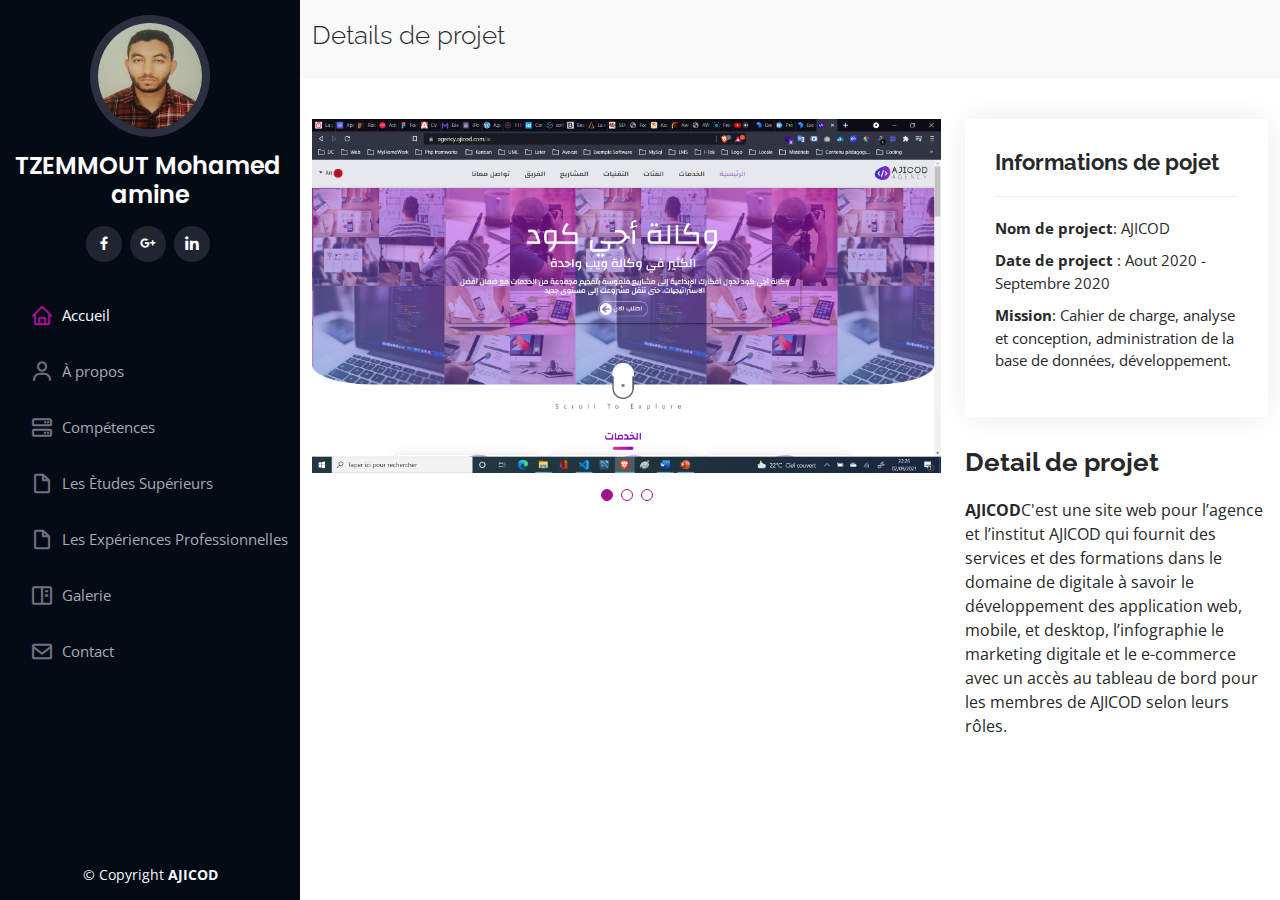
<file: portfolio_details/ajicod-details.html>
<!DOCTYPE html>
<html lang="en">
  <head>
    <meta charset="utf-8" />
    <meta content="width=device-width, initial-scale=1.0" name="viewport" />

    <title>Portfolio Details</title>
    <meta content="" name="description" />
    <meta content="" name="keywords" />

    <!-- Favicons -->
    <link href="../assets/img/prof.webp" rel="icon" />
    <link href="../assets/img/apple-touch-icon.png" rel="apple-touch-icon" />

    <!-- Google Fonts -->
    <link
      href="https://fonts.googleapis.com/css?family=Open+Sans:300,300i,400,400i,600,600i,700,700i|Raleway:300,300i,400,400i,500,500i,600,600i,700,700i|Poppins:300,300i,400,400i,500,500i,600,600i,700,700i"
      rel="stylesheet"
    />

    <!-- Vendor CSS Files -->
    <link href="../assets/vendor/aos/aos.css" rel="stylesheet" />
    <link
      href="../assets/vendor/bootstrap/css/bootstrap.min.css"
      rel="stylesheet"
    />
    <link
      href="../assets/vendor/bootstrap-icons/bootstrap-icons.css"
      rel="stylesheet"
    />
    <link
      href="../assets/vendor/boxicons/css/boxicons.min.css"
      rel="stylesheet"
    />
    <link
      href="../assets/vendor/glightbox/css/glightbox.min.css"
      rel="stylesheet"
    />
    <link
      href="../assets/vendor/swiper/swiper-bundle.min.css"
      rel="stylesheet"
    />

    <!-- Template Main CSS File -->
    <link href="../assets/css/style.css" rel="stylesheet" />

    <!-- =======================================================
  * Template Name: iPortfolio - v3.3.0
  * Template URL: https://bootstrapmade.com/iportfolio-bootstrap-portfolio-websites-template/
  * Author: BootstrapMade.com
  * License: https://bootstrapmade.com/license/
  ======================================================== -->
  </head>

  <body>
    <!-- ======= Mobile nav toggle button ======= -->
    <i class="bi bi-list mobile-nav-toggle d-xl-none"></i>

    <!-- ======= Header ======= -->
    <header id="header">
      <div class="d-flex flex-column">
        <div class="profile">
          <img
            src="../assets/img/prof.webp"
            alt=""
            class="img-fluid rounded-circle"
          />
          <h1 class="text-light">
            <a href="../index.html">TZEMMOUT Mohamed amine</a>
          </h1>
          <div class="social-links mt-3 text-center">
            <a
              href="https://web.facebook.com/mohamedamine.tz?_rdc=1&_rdr"
              class="facebook"
              ><i class="bx bxl-facebook"></i
            ></a>

            <a href="mailto:m.med.amine.tzemmout@gmail.com" class="google-plus"
              ><i class="bx bxl-google-plus"></i
            ></a>
            <a
              href="https://www.linkedin.com/in/mohamed-amine-tzemmout/"
              class="linkedin"
              ><i class="bx bxl-linkedin"></i
            ></a>
          </div>
        </div>

        <nav id="navbar" class="nav-menu navbar">
          <ul>
            <li>
              <a href="../index.html#hero" class="nav-link scrollto active"
                ><i class="bx bx-home"></i> <span>Accueil</span></a
              >
            </li>
            <li>
              <a href="../index.html#about" class="nav-link scrollto"
                ><i class="bx bx-user"></i> <span>À propos</span></a
              >
            </li>
            <li>
              <a href="../index.html#services" class="nav-link scrollto"
                ><i class="bx bx-server"></i> <span>Compétences</span></a
              >
            </li>
            <li>
              <a href="#resume" class="nav-link scrollto"
                ><i class="bx bx-file-blank"></i>
                <span>Les Ètudes Supérieurs</span></a
              >
            </li>
            <li>
              <a href="#resume" class="nav-link scrollto"
                ><i class="bx bx-file-blank"></i>
                <span>Les Expériences Professionnelles</span></a
              >
            </li>
            <li>
              <a href="../index.html#portfolio" class="nav-link scrollto"
                ><i class="bx bx-book-content"></i> <span>Galerie</span></a
              >
            </li>

            <li>
              <a href="../index.html#contact" class="nav-link scrollto"
                ><i class="bx bx-envelope"></i> <span>Contact</span></a
              >
            </li>
          </ul>
        </nav>
      </div>
    </header>
    <!-- End Header -->

    <main id="main">
      <!-- ======= Breadcrumbs ======= -->
      <section id="breadcrumbs" class="breadcrumbs">
        <div class="container">
          <div class="d-flex justify-content-between align-items-center">
            <h2>Details de projet</h2>
          </div>
        </div>
      </section>
      <!-- End Breadcrumbs -->

      <!-- ======= Portfolio Details Section ======= -->
      <section id="portfolio-details" class="portfolio-details">
        <div class="container">
          <div class="row gy-4" id="AJICOD">
            <div class="col-lg-8">
              <div class="portfolio-details-slider swiper-container">
                <div class="swiper-wrapper align-items-center">
                  <div class="swiper-slide">
                    <img src="../assets/img/portfolio/AJICOD/IMG1.png" alt="" />
                  </div>

                  <div class="swiper-slide">
                    <img src="../assets/img/portfolio/AJICOD/IMG2.png" alt="" />
                  </div>

                  <div class="swiper-slide">
                    <img src="../assets/img/portfolio/AJICOD/IMG3.png" alt="" />
                  </div>
                </div>
                <div class="swiper-pagination"></div>
              </div>
            </div>

            <div class="col-lg-4">
              <div class="portfolio-info">
                <h3>Informations de pojet</h3>
                <ul>
                  <li><strong>Nom de project</strong>: AJICOD</li>
                  <li>
                    <strong>Date de project </strong>: Aout 2020 - Septembre
                    2020
                  </li>
                  <li>
                    <strong>Mission</strong>: Cahier de charge, analyse et
                    conception, administration de la base de données,
                    développement.
                  </li>
                </ul>
              </div>
              <div class="portfolio-description">
                <h2>Detail de projet</h2>
                <p>
                  <strong>AJICOD</strong>C'est une site web pour l’agence et
                  l’institut AJICOD qui fournit des services et des formations
                  dans le domaine de digitale à savoir le développement des
                  application web, mobile, et desktop, l’infographie le
                  marketing digitale et le e-commerce avec un accès au tableau
                  de bord pour les membres de AJICOD selon leurs rôles.
                </p>
              </div>
            </div>
          </div>
        </div>
      </section>
      <!-- End Portfolio Details Section -->
    </main>
    <!-- End #main -->

    <!-- ======= Footer ======= -->
    <footer id="footer">
      <div class="container">
        <div class="copyright">
          &copy; Copyright <strong><span>AJICOD</span></strong>
        </div>
      </div>
    </footer>
    <!-- End  Footer -->

    <a
      href="#"
      class="back-to-top d-flex align-items-center justify-content-center"
      ><i class="bi bi-arrow-up-short"></i
    ></a>

    <!-- Vendor JS Files -->
    <script src="../assets/vendor/aos/aos.js"></script>
    <script src="../assets/vendor/bootstrap/js/bootstrap.bundle.min.js"></script>
    <script src="../assets/vendor/glightbox/js/glightbox.min.js"></script>
    <script src="../assets/vendor/isotope-layout/isotope.pkgd.min.js"></script>
    <script src="../assets/vendor/php-email-form/validate.js"></script>
    <script src="../assets/vendor/purecounter/purecounter.js"></script>
    <script src="../assets/vendor/swiper/swiper-bundle.min.js"></script>
    <script src="../assets/vendor/typed.js/typed.min.js"></script>
    <script src="../assets/vendor/waypoints/noframework.waypoints.js"></script>

    <!-- Template Main JS File -->
    <script src="../assets/js/main.js"></script>
  </body>
</html>
</file>
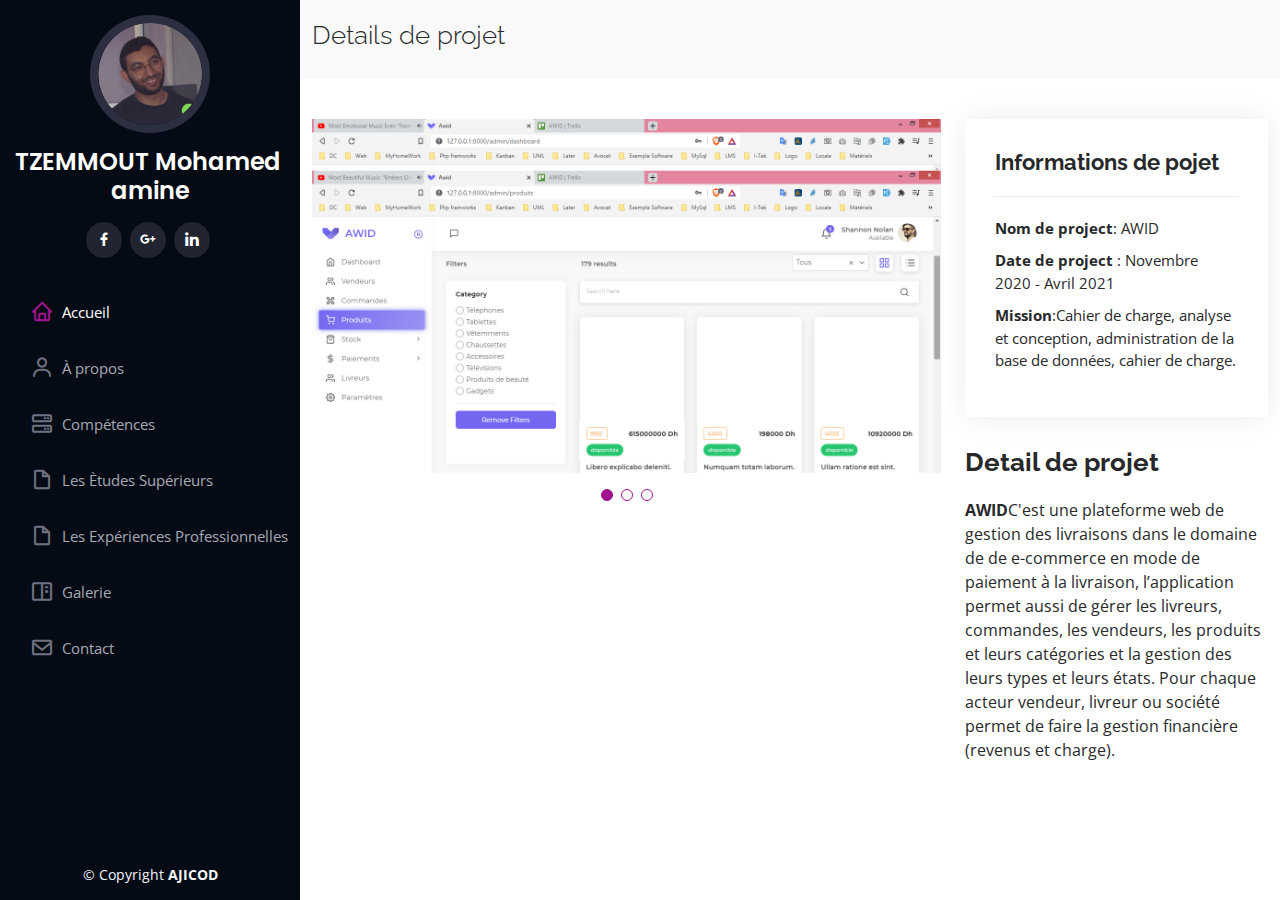
<file: portfolio_details/awid-details.html>
<!DOCTYPE html>
<html lang="en">
  <head>
    <meta charset="utf-8" />
    <meta content="width=device-width, initial-scale=1.0" name="viewport" />

    <title>Portfolio Details</title>
    <meta content="" name="description" />
    <meta content="" name="keywords" />

    <!-- Favicons -->
    <link href="../assets/img/ma-photo.png" rel="icon" />
    <link href="../assets/img/apple-touch-icon.png" rel="apple-touch-icon" />

    <!-- Google Fonts -->
    <link
      href="https://fonts.googleapis.com/css?family=Open+Sans:300,300i,400,400i,600,600i,700,700i|Raleway:300,300i,400,400i,500,500i,600,600i,700,700i|Poppins:300,300i,400,400i,500,500i,600,600i,700,700i"
      rel="stylesheet"
    />

    <!-- Vendor CSS Files -->
    <link href="../assets/vendor/aos/aos.css" rel="stylesheet" />
    <link
      href="../assets/vendor/bootstrap/css/bootstrap.min.css"
      rel="stylesheet"
    />
    <link
      href="../assets/vendor/bootstrap-icons/bootstrap-icons.css"
      rel="stylesheet"
    />
    <link
      href="../assets/vendor/boxicons/css/boxicons.min.css"
      rel="stylesheet"
    />
    <link
      href="../assets/vendor/glightbox/css/glightbox.min.css"
      rel="stylesheet"
    />
    <link
      href="../assets/vendor/swiper/swiper-bundle.min.css"
      rel="stylesheet"
    />

    <!-- Template Main CSS File -->
    <link href="../assets/css/style.css" rel="stylesheet" />

    <!-- =======================================================
  * Template Name: iPortfolio - v3.3.0
  * Template URL: https://bootstrapmade.com/iportfolio-bootstrap-portfolio-websites-template/
  * Author: BootstrapMade.com
  * License: https://bootstrapmade.com/license/
  ======================================================== -->
  </head>

  <body>
    <!-- ======= Mobile nav toggle button ======= -->
    <i class="bi bi-list mobile-nav-toggle d-xl-none"></i>

    <!-- ======= Header ======= -->
    <header id="header">
      <div class="d-flex flex-column">
        <div class="profile">
          <img
            src="../assets/img/ma photo.png"
            alt=""
            class="img-fluid rounded-circle"
          />
          <h1 class="text-light">
            <a href="index.html">TZEMMOUT Mohamed amine</a>
          </h1>
          <div class="social-links mt-3 text-center">
            <a
              href="https://web.facebook.com/mohamedamine.tz?_rdc=1&_rdr"
              class="facebook"
              ><i class="bx bxl-facebook"></i
            ></a>

            <a href="mailto:m.med.amine.tzemmout@gmail.com" class="google-plus"
              ><i class="bx bxl-google-plus"></i
            ></a>
            <a
              href="https://www.linkedin.com/in/mohamed-amine-tzemmout/"
              class="linkedin"
              ><i class="bx bxl-linkedin"></i
            ></a>
          </div>
        </div>

        <nav id="navbar" class="nav-menu navbar">
          <ul>
            <li>
              <a href="../index.html#hero" class="nav-link scrollto active"
                ><i class="bx bx-home"></i> <span>Accueil</span></a
              >
            </li>
            <li>
              <a href="../index.html#about" class="nav-link scrollto"
                ><i class="bx bx-user"></i> <span>À propos</span></a
              >
            </li>
            <li>
              <a href="../index.html#services" class="nav-link scrollto"
                ><i class="bx bx-server"></i> <span>Compétences</span></a
              >
            </li>
            <li>
              <a href="#resume" class="nav-link scrollto"
                ><i class="bx bx-file-blank"></i>
                <span>Les Ètudes Supérieurs</span></a
              >
            </li>
            <li>
              <a href="#resume" class="nav-link scrollto"
                ><i class="bx bx-file-blank"></i>
                <span>Les Expériences Professionnelles</span></a
              >
            </li>
            <li>
              <a href="../index.html#portfolio" class="nav-link scrollto"
                ><i class="bx bx-book-content"></i> <span>Galerie</span></a
              >
            </li>

            <li>
              <a href="../index.html#contact" class="nav-link scrollto"
                ><i class="bx bx-envelope"></i> <span>Contact</span></a
              >
            </li>
          </ul>
        </nav>
      </div>
    </header>
    <!-- End Header -->

    <main id="main">
      <!-- ======= Breadcrumbs ======= -->
      <section id="breadcrumbs" class="breadcrumbs">
        <div class="container">
          <div class="d-flex justify-content-between align-items-center">
            <h2>Details de projet</h2>
          </div>
        </div>
      </section>
      <!-- End Breadcrumbs -->

      <!-- ======= Portfolio Details Section ======= -->
      <section id="portfolio-details" class="portfolio-details">
        <div class="container">
          <div class="row gy-4" id="AJICOD">
            <div class="col-lg-8">
              <div class="portfolio-details-slider swiper-container">
                <div class="swiper-wrapper align-items-center">
                  <div class="swiper-slide">
                    <img src="../assets/img/portfolio/AWID/IMG1.png" alt="" />
                  </div>

                  <div class="swiper-slide">
                    <img src="../assets/img/portfolio/AWID/IMG2.png" alt="" />
                  </div>

                  <div class="swiper-slide">
                    <img src="../assets/img/portfolio/AWID/IMG3.png" alt="" />
                  </div>
                </div>
                <div class="swiper-pagination"></div>
              </div>
            </div>

            <div class="col-lg-4">
              <div class="portfolio-info">
                <h3>Informations de pojet</h3>
                <ul>
                  <li><strong>Nom de project</strong>: AWID</li>
                  <li>
                    <strong>Date de project </strong>: Novembre 2020 - Avril
                    2021
                  </li>
                  <li>
                    <strong>Mission</strong>:Cahier de charge, analyse et
                    conception, administration de la base de données, cahier de
                    charge.
                  </li>
                </ul>
              </div>
              <div class="portfolio-description">
                <h2>Detail de projet</h2>
                <p>
                  <strong>AWID</strong>C'est une plateforme web de gestion des
                  livraisons dans le domaine de de e-commerce en mode de
                  paiement à la livraison, l’application permet aussi de gérer
                  les livreurs, commandes, les vendeurs, les produits et leurs
                  catégories et la gestion des leurs types et leurs états. Pour
                  chaque acteur vendeur, livreur ou société permet de faire la
                  gestion financière (revenus et charge).
                </p>
              </div>
            </div>
          </div>
        </div>
      </section>
      <!-- End Portfolio Details Section -->
    </main>
    <!-- End #main -->

    <!-- ======= Footer ======= -->
    <footer id="footer">
      <div class="container">
        <div class="copyright">
          &copy; Copyright <strong><span>AJICOD</span></strong>
        </div>
      </div>
    </footer>
    <!-- End  Footer -->

    <a
      href="#"
      class="back-to-top d-flex align-items-center justify-content-center"
      ><i class="bi bi-arrow-up-short"></i
    ></a>

    <!-- Vendor JS Files -->
    <script src="../assets/vendor/aos/aos.js"></script>
    <script src="../assets/vendor/bootstrap/js/bootstrap.bundle.min.js"></script>
    <script src="../assets/vendor/glightbox/js/glightbox.min.js"></script>
    <script src="../assets/vendor/isotope-layout/isotope.pkgd.min.js"></script>
    <script src="../assets/vendor/php-email-form/validate.js"></script>
    <script src="../assets/vendor/purecounter/purecounter.js"></script>
    <script src="../assets/vendor/swiper/swiper-bundle.min.js"></script>
    <script src="../assets/vendor/typed.js/typed.min.js"></script>
    <script src="../assets/vendor/waypoints/noframework.waypoints.js"></script>

    <!-- Template Main JS File -->
    <script src="../assets/js/main.js"></script>
  </body>
</html>
</file>
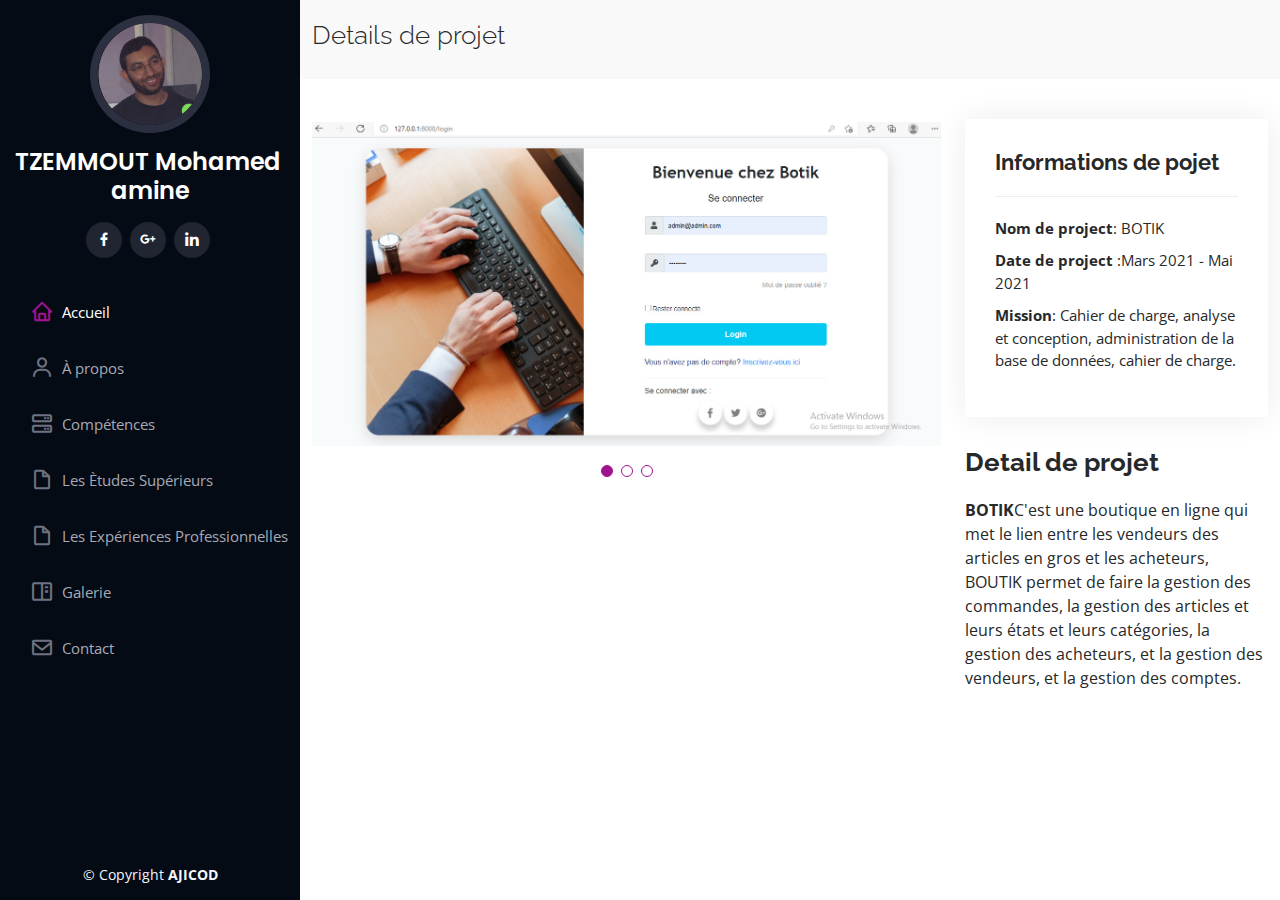
<file: portfolio_details/botik-details.html>
<!DOCTYPE html>
<html lang="en">
  <head>
    <meta charset="utf-8" />
    <meta content="width=device-width, initial-scale=1.0" name="viewport" />

    <title>Portfolio Details</title>
    <meta content="" name="description" />
    <meta content="" name="keywords" />

    <!-- Favicons -->
    <link href="../assets/img/ma-photo.png" rel="icon" />
    <link href="../assets/img/apple-touch-icon.png" rel="apple-touch-icon" />

    <!-- Google Fonts -->
    <link
      href="https://fonts.googleapis.com/css?family=Open+Sans:300,300i,400,400i,600,600i,700,700i|Raleway:300,300i,400,400i,500,500i,600,600i,700,700i|Poppins:300,300i,400,400i,500,500i,600,600i,700,700i"
      rel="stylesheet"
    />

    <!-- Vendor CSS Files -->
    <link href="../assets/vendor/aos/aos.css" rel="stylesheet" />
    <link
      href="../assets/vendor/bootstrap/css/bootstrap.min.css"
      rel="stylesheet"
    />
    <link
      href="../assets/vendor/bootstrap-icons/bootstrap-icons.css"
      rel="stylesheet"
    />
    <link
      href="../assets/vendor/boxicons/css/boxicons.min.css"
      rel="stylesheet"
    />
    <link
      href="../assets/vendor/glightbox/css/glightbox.min.css"
      rel="stylesheet"
    />
    <link
      href="../assets/vendor/swiper/swiper-bundle.min.css"
      rel="stylesheet"
    />

    <!-- Template Main CSS File -->
    <link href="../assets/css/style.css" rel="stylesheet" />

    <!-- =======================================================
  * Template Name: iPortfolio - v3.3.0
  * Template URL: https://bootstrapmade.com/iportfolio-bootstrap-portfolio-websites-template/
  * Author: BootstrapMade.com
  * License: https://bootstrapmade.com/license/
  ======================================================== -->
  </head>

  <body>
    <!-- ======= Mobile nav toggle button ======= -->
    <i class="bi bi-list mobile-nav-toggle d-xl-none"></i>

    <!-- ======= Header ======= -->
    <header id="header">
      <div class="d-flex flex-column">
        <div class="profile">
          <img
            src="../assets/img/ma photo.png"
            alt=""
            class="img-fluid rounded-circle"
          />
          <h1 class="text-light">
            <a href="index.html">TZEMMOUT Mohamed amine</a>
          </h1>
          <div class="social-links mt-3 text-center">
            <a
              href="https://web.facebook.com/mohamedamine.tz?_rdc=1&_rdr"
              class="facebook"
              ><i class="bx bxl-facebook"></i
            ></a>

            <a href="mailto:m.med.amine.tzemmout@gmail.com" class="google-plus"
              ><i class="bx bxl-google-plus"></i
            ></a>
            <a
              href="https://www.linkedin.com/in/mohamed-amine-tzemmout/"
              class="linkedin"
              ><i class="bx bxl-linkedin"></i
            ></a>
          </div>
        </div>

        <nav id="navbar" class="nav-menu navbar">
          <ul>
            <li>
              <a href="../index.html#hero" class="nav-link scrollto active"
                ><i class="bx bx-home"></i> <span>Accueil</span></a
              >
            </li>
            <li>
              <a href="../index.html#about" class="nav-link scrollto"
                ><i class="bx bx-user"></i> <span>À propos</span></a
              >
            </li>
            <li>
              <a href="../index.html#services" class="nav-link scrollto"
                ><i class="bx bx-server"></i> <span>Compétences</span></a
              >
            </li>
            <li>
              <a href="#resume" class="nav-link scrollto"
                ><i class="bx bx-file-blank"></i>
                <span>Les Ètudes Supérieurs</span></a
              >
            </li>
            <li>
              <a href="#resume" class="nav-link scrollto"
                ><i class="bx bx-file-blank"></i>
                <span>Les Expériences Professionnelles</span></a
              >
            </li>
            <li>
              <a href="../index.html#portfolio" class="nav-link scrollto"
                ><i class="bx bx-book-content"></i> <span>Galerie</span></a
              >
            </li>

            <li>
              <a href="../index.html#contact" class="nav-link scrollto"
                ><i class="bx bx-envelope"></i> <span>Contact</span></a
              >
            </li>
          </ul>
        </nav>
      </div>
    </header>
    <!-- End Header -->

    <main id="main">
      <!-- ======= Breadcrumbs ======= -->
      <section id="breadcrumbs" class="breadcrumbs">
        <div class="container">
          <div class="d-flex justify-content-between align-items-center">
            <h2>Details de projet</h2>
          </div>
        </div>
      </section>
      <!-- End Breadcrumbs -->

      <!-- ======= Portfolio Details Section ======= -->
      <section id="portfolio-details" class="portfolio-details">
        <div class="container">
          <div class="row gy-4">
            <div class="col-lg-8">
              <div class="portfolio-details-slider swiper-container">
                <div class="swiper-wrapper align-items-center">
                  <div class="swiper-slide">
                    <img src="../assets/img/portfolio/BOTIK/IMG1.png" alt="" />
                  </div>

                  <div class="swiper-slide">
                    <img src="../assets/img/portfolio/BOTIK/IMG2.png" alt="" />
                  </div>

                  <div class="swiper-slide">
                    <img src="../assets/img/portfolio/BOTIK/IMG3.png" alt="" />
                  </div>
                </div>
                <div class="swiper-pagination"></div>
              </div>
            </div>

            <div class="col-lg-4">
              <div class="portfolio-info">
                <h3>Informations de pojet</h3>
                <ul>
                  <li><strong>Nom de project</strong>: BOTIK</li>
                  <li>
                    <strong>Date de project </strong>:Mars 2021 - Mai 2021
                  </li>
                  <li>
                    <strong>Mission</strong>: Cahier de charge, analyse et
                    conception, administration de la base de données, cahier de
                    charge.
                  </li>
                </ul>
              </div>
              <div class="portfolio-description">
                <h2>Detail de projet</h2>
                <p>
                  <strong>BOTIK</strong>C'est une boutique en ligne qui met le
                  lien entre les vendeurs des articles en gros et les acheteurs,
                  BOUTIK permet de faire la gestion des commandes, la gestion
                  des articles et leurs états et leurs catégories, la gestion
                  des acheteurs, et la gestion des vendeurs, et la gestion des
                  comptes.
                </p>
              </div>
            </div>
          </div>
        </div>
      </section>
      <!-- End Portfolio Details Section -->
    </main>
    <!-- End #main -->

    <!-- ======= Footer ======= -->
    <footer id="footer">
      <div class="container">
        <div class="copyright">
          &copy; Copyright <strong><span>AJICOD</span></strong>
        </div>
      </div>
    </footer>
    <!-- End  Footer -->

    <a
      href="#"
      class="back-to-top d-flex align-items-center justify-content-center"
      ><i class="bi bi-arrow-up-short"></i
    ></a>

    <!-- Vendor JS Files -->
    <script src="../assets/vendor/aos/aos.js"></script>
    <script src="../assets/vendor/bootstrap/js/bootstrap.bundle.min.js"></script>
    <script src="../assets/vendor/glightbox/js/glightbox.min.js"></script>
    <script src="../assets/vendor/isotope-layout/isotope.pkgd.min.js"></script>
    <script src="../assets/vendor/php-email-form/validate.js"></script>
    <script src="../assets/vendor/purecounter/purecounter.js"></script>
    <script src="../assets/vendor/swiper/swiper-bundle.min.js"></script>
    <script src="../assets/vendor/typed.js/typed.min.js"></script>
    <script src="../assets/vendor/waypoints/noframework.waypoints.js"></script>

    <!-- Template Main JS File -->
    <script src="../assets/js/main.js"></script>
  </body>
</html>
</file>
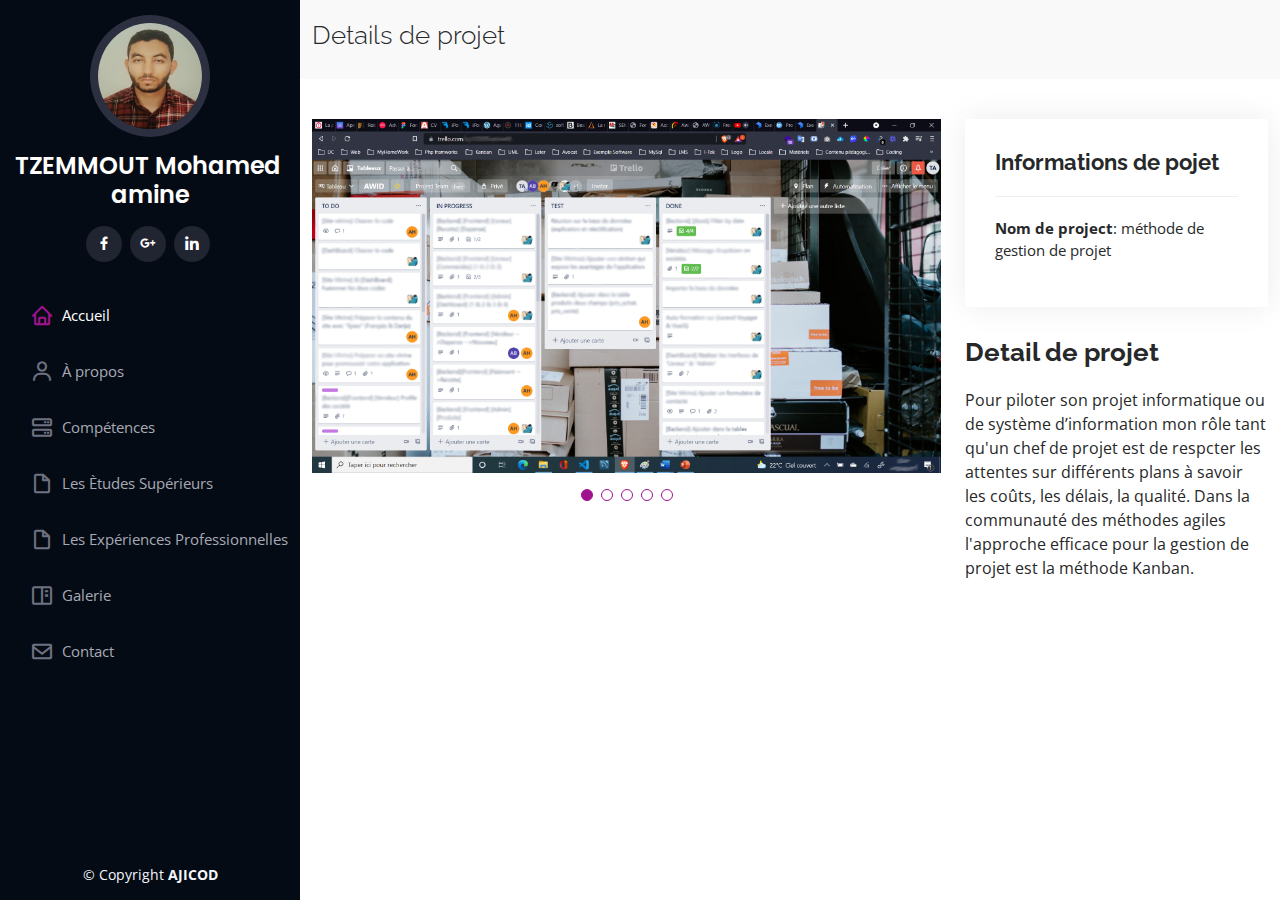
<file: portfolio_details/gestion-details.html>
<!DOCTYPE html>
<html lang="en">
  <head>
    <meta charset="utf-8" />
    <meta content="width=device-width, initial-scale=1.0" name="viewport" />

    <title>Portfolio Details</title>
    <meta content="" name="description" />
    <meta content="" name="keywords" />

    <!-- Favicons -->
    <link href="../assets/img/prof.webp" rel="icon" />
    <link href="../assets/img/apple-touch-icon.png" rel="apple-touch-icon" />

    <!-- Google Fonts -->
    <link
      href="https://fonts.googleapis.com/css?family=Open+Sans:300,300i,400,400i,600,600i,700,700i|Raleway:300,300i,400,400i,500,500i,600,600i,700,700i|Poppins:300,300i,400,400i,500,500i,600,600i,700,700i"
      rel="stylesheet"
    />

    <!-- Vendor CSS Files -->
    <link href="../assets/vendor/aos/aos.css" rel="stylesheet" />
    <link
      href="../assets/vendor/bootstrap/css/bootstrap.min.css"
      rel="stylesheet"
    />
    <link
      href="../assets/vendor/bootstrap-icons/bootstrap-icons.css"
      rel="stylesheet"
    />
    <link
      href="../assets/vendor/boxicons/css/boxicons.min.css"
      rel="stylesheet"
    />
    <link
      href="../assets/vendor/glightbox/css/glightbox.min.css"
      rel="stylesheet"
    />
    <link
      href="../assets/vendor/swiper/swiper-bundle.min.css"
      rel="stylesheet"
    />

    <!-- Template Main CSS File -->
    <link href="../assets/css/style.css" rel="stylesheet" />

    <!-- =======================================================
  * Template Name: iPortfolio - v3.3.0
  * Template URL: https://bootstrapmade.com/iportfolio-bootstrap-portfolio-websites-template/
  * Author: BootstrapMade.com
  * License: https://bootstrapmade.com/license/
  ======================================================== -->
  </head>

  <body>
    <!-- ======= Mobile nav toggle button ======= -->
    <i class="bi bi-list mobile-nav-toggle d-xl-none"></i>

    <!-- ======= Header ======= -->
    <header id="header">
      <div class="d-flex flex-column">
        <div class="profile">
          <img
            src="../assets/img/prof.webp"
            alt=""
            class="img-fluid rounded-circle"
          />
          <h1 class="text-light">
            <a href="index.html">TZEMMOUT Mohamed amine</a>
          </h1>
          <div class="social-links mt-3 text-center">
            <a
              href="https://web.facebook.com/mohamedamine.tz?_rdc=1&_rdr"
              class="facebook"
              ><i class="bx bxl-facebook"></i
            ></a>

            <a href="mailto:m.med.amine.tzemmout@gmail.com" class="google-plus"
              ><i class="bx bxl-google-plus"></i
            ></a>
            <a
              href="https://www.linkedin.com/in/mohamed-amine-tzemmout/"
              class="linkedin"
              ><i class="bx bxl-linkedin"></i
            ></a>
          </div>
        </div>

        <nav id="navbar" class="nav-menu navbar">
          <ul>
            <li>
              <a href="../index.html#hero" class="nav-link scrollto active"
                ><i class="bx bx-home"></i> <span>Accueil</span></a
              >
            </li>
            <li>
              <a href="../index.html#about" class="nav-link scrollto"
                ><i class="bx bx-user"></i> <span>À propos</span></a
              >
            </li>
            <li>
              <a href="../index.html#services" class="nav-link scrollto"
                ><i class="bx bx-server"></i> <span>Compétences</span></a
              >
            </li>
            <li>
              <a href="#resume" class="nav-link scrollto"
                ><i class="bx bx-file-blank"></i>
                <span>Les Ètudes Supérieurs</span></a
              >
            </li>
            <li>
              <a href="#resume" class="nav-link scrollto"
                ><i class="bx bx-file-blank"></i>
                <span>Les Expériences Professionnelles</span></a
              >
            </li>
            <li>
              <a href="../index.html#portfolio" class="nav-link scrollto"
                ><i class="bx bx-book-content"></i> <span>Galerie</span></a
              >
            </li>

            <li>
              <a href="../index.html#contact" class="nav-link scrollto"
                ><i class="bx bx-envelope"></i> <span>Contact</span></a
              >
            </li>
          </ul>
        </nav>
      </div>
    </header>
    <!-- End Header -->

    <main id="main">
      <!-- ======= Breadcrumbs ======= -->
      <section id="breadcrumbs" class="breadcrumbs">
        <div class="container">
          <div class="d-flex justify-content-between align-items-center">
            <h2>Details de projet</h2>
          </div>
        </div>
      </section>
      <!-- End Breadcrumbs -->

      <!-- ======= Portfolio Details Section ======= -->
      <section id="portfolio-details" class="portfolio-details">
        <div class="container">
          <div class="row gy-4">
            <div class="col-lg-8">
              <div class="portfolio-details-slider swiper-container">
                <div class="swiper-wrapper align-items-center">
                  <div class="swiper-slide">
                    <img src="../assets/img/portfolio/KANBAN/awid.png" alt="" />
                  </div>

                  <div class="swiper-slide">
                    <img
                      src="../assets/img/portfolio/KANBAN/botik.png"
                      alt=""
                    />
                  </div>

                  <div class="swiper-slide">
                    <img
                      src="../assets/img/portfolio/KANBAN/cabinet.png"
                      alt=""
                    />
                  </div>
                  <div class="swiper-slide">
                    <img
                      src="../assets/img/portfolio/KANBAN/Resto.png"
                      alt=""
                    />
                  </div>
                  <div class="swiper-slide">
                    <img
                      src="../assets/img/portfolio/KANBAN/skwila.png"
                      alt=""
                    />
                  </div>
                </div>
                <div class="swiper-pagination"></div>
              </div>
            </div>

            <div class="col-lg-4">
              <div class="portfolio-info">
                <h3>Informations de pojet</h3>
                <ul>
                  <li>
                    <strong>Nom de project</strong>: méthode de gestion de
                    projet
                  </li>
                </ul>
              </div>
              <div class="portfolio-description">
                <h2>Detail de projet</h2>
                <p>
                  Pour piloter son projet informatique ou de système
                  d’information mon rôle tant qu'un chef de projet est de
                  respcter les attentes sur différents plans à savoir les coûts,
                  les délais, la qualité. Dans la communauté des méthodes agiles
                  l'approche efficace pour la gestion de projet est la méthode
                  Kanban.
                </p>
              </div>
            </div>
          </div>
        </div>
      </section>
      <!-- End Portfolio Details Section -->
    </main>
    <!-- End #main -->

    <!-- ======= Footer ======= -->
    <footer id="footer">
      <div class="container">
        <div class="copyright">
          &copy; Copyright <strong><span>AJICOD</span></strong>
        </div>
      </div>
    </footer>
    <!-- End  Footer -->

    <a
      href="#"
      class="back-to-top d-flex align-items-center justify-content-center"
      ><i class="bi bi-arrow-up-short"></i
    ></a>

    <!-- Vendor JS Files -->
    <script src="../assets/vendor/aos/aos.js"></script>
    <script src="../assets/vendor/bootstrap/js/bootstrap.bundle.min.js"></script>
    <script src="../assets/vendor/glightbox/js/glightbox.min.js"></script>
    <script src="../assets/vendor/isotope-layout/isotope.pkgd.min.js"></script>
    <script src="../assets/vendor/php-email-form/validate.js"></script>
    <script src="../assets/vendor/purecounter/purecounter.js"></script>
    <script src="../assets/vendor/swiper/swiper-bundle.min.js"></script>
    <script src="../assets/vendor/typed.js/typed.min.js"></script>
    <script src="../assets/vendor/waypoints/noframework.waypoints.js"></script>

    <!-- Template Main JS File -->
    <script src="../assets/js/main.js"></script>
  </body>
</html>
</file>
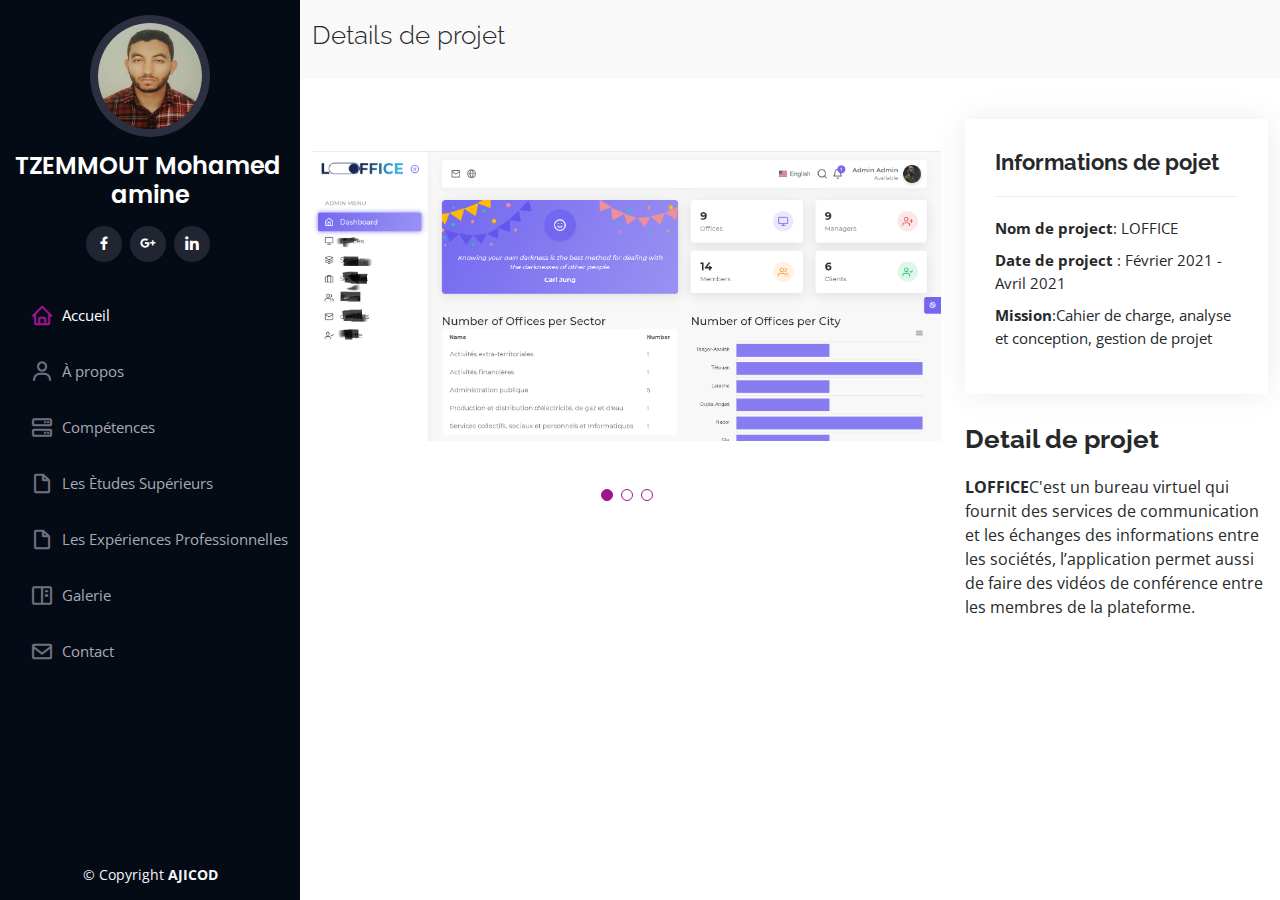
<file: portfolio_details/loffice-details.html>
<!DOCTYPE html>
<html lang="en">
  <head>
    <meta charset="utf-8" />
    <meta content="width=device-width, initial-scale=1.0" name="viewport" />

    <title>Portfolio Details</title>
    <meta content="" name="description" />
    <meta content="" name="keywords" />

    <!-- Favicons -->
    <link href="../assets/img/prof.webp" rel="icon" />
    <link href="../assets/img/apple-touch-icon.png" rel="apple-touch-icon" />

    <!-- Google Fonts -->
    <link
      href="https://fonts.googleapis.com/css?family=Open+Sans:300,300i,400,400i,600,600i,700,700i|Raleway:300,300i,400,400i,500,500i,600,600i,700,700i|Poppins:300,300i,400,400i,500,500i,600,600i,700,700i"
      rel="stylesheet"
    />

    <!-- Vendor CSS Files -->
    <link href="../assets/vendor/aos/aos.css" rel="stylesheet" />
    <link
      href="../assets/vendor/bootstrap/css/bootstrap.min.css"
      rel="stylesheet"
    />
    <link
      href="../assets/vendor/bootstrap-icons/bootstrap-icons.css"
      rel="stylesheet"
    />
    <link
      href="../assets/vendor/boxicons/css/boxicons.min.css"
      rel="stylesheet"
    />
    <link
      href="../assets/vendor/glightbox/css/glightbox.min.css"
      rel="stylesheet"
    />
    <link
      href="../assets/vendor/swiper/swiper-bundle.min.css"
      rel="stylesheet"
    />

    <!-- Template Main CSS File -->
    <link href="../assets/css/style.css" rel="stylesheet" />

    <!-- =======================================================
  * Template Name: iPortfolio - v3.3.0
  * Template URL: https://bootstrapmade.com/iportfolio-bootstrap-portfolio-websites-template/
  * Author: BootstrapMade.com
  * License: https://bootstrapmade.com/license/
  ======================================================== -->
  </head>

  <body>
    <!-- ======= Mobile nav toggle button ======= -->
    <i class="bi bi-list mobile-nav-toggle d-xl-none"></i>

    <!-- ======= Header ======= -->
    <header id="header">
      <div class="d-flex flex-column">
        <div class="profile">
          <img
            src="../assets/img/prof.webp"
            alt=""
            class="img-fluid rounded-circle"
          />
          <h1 class="text-light">
            <a href="index.html">TZEMMOUT Mohamed amine</a>
          </h1>
          <div class="social-links mt-3 text-center">
            <a
              href="https://web.facebook.com/mohamedamine.tz?_rdc=1&_rdr"
              class="facebook"
              ><i class="bx bxl-facebook"></i
            ></a>

            <a href="mailto:m.med.amine.tzemmout@gmail.com" class="google-plus"
              ><i class="bx bxl-google-plus"></i
            ></a>
            <a
              href="https://www.linkedin.com/in/mohamed-amine-tzemmout/"
              class="linkedin"
              ><i class="bx bxl-linkedin"></i
            ></a>
          </div>
        </div>

        <nav id="navbar" class="nav-menu navbar">
          <ul>
            <li>
              <a href="../index.html#hero" class="nav-link scrollto active"
                ><i class="bx bx-home"></i> <span>Accueil</span></a
              >
            </li>
            <li>
              <a href="../index.html#about" class="nav-link scrollto"
                ><i class="bx bx-user"></i> <span>À propos</span></a
              >
            </li>
            <li>
              <a href="../index.html#services" class="nav-link scrollto"
                ><i class="bx bx-server"></i> <span>Compétences</span></a
              >
            </li>
            <li>
              <a href="#resume" class="nav-link scrollto"
                ><i class="bx bx-file-blank"></i>
                <span>Les Ètudes Supérieurs</span></a
              >
            </li>
            <li>
              <a href="#resume" class="nav-link scrollto"
                ><i class="bx bx-file-blank"></i>
                <span>Les Expériences Professionnelles</span></a
              >
            </li>
            <li>
              <a href="../index.html#portfolio" class="nav-link scrollto"
                ><i class="bx bx-book-content"></i> <span>Galerie</span></a
              >
            </li>

            <li>
              <a href="../index.html#contact" class="nav-link scrollto"
                ><i class="bx bx-envelope"></i> <span>Contact</span></a
              >
            </li>
          </ul>
        </nav>
      </div>
    </header>
    <!-- End Header -->

    <main id="main">
      <!-- ======= Breadcrumbs ======= -->
      <section id="breadcrumbs" class="breadcrumbs">
        <div class="container">
          <div class="d-flex justify-content-between align-items-center">
            <h2>Details de projet</h2>
          </div>
        </div>
      </section>
      <!-- End Breadcrumbs -->

      <!-- ======= Portfolio Details Section ======= -->
      <section id="portfolio-details" class="portfolio-details">
        <div class="container">
          <div class="row gy-4">
            <div class="col-lg-8">
              <div class="portfolio-details-slider swiper-container">
                <div class="swiper-wrapper align-items-center">
                  <div class="swiper-slide">
                    <img
                      src="../assets/img/portfolio/LOFFICE/IMG1.png"
                      alt=""
                    />
                  </div>

                  <div class="swiper-slide">
                    <img
                      src="../assets/img/portfolio/LOFFICE/IMG2.png"
                      alt=""
                    />
                  </div>

                  <div class="swiper-slide">
                    <img
                      src="../assets/img/portfolio/LOFFICE/IMG3.png"
                      alt=""
                    />
                  </div>
                </div>
                <div class="swiper-pagination"></div>
              </div>
            </div>

            <div class="col-lg-4">
              <div class="portfolio-info">
                <h3>Informations de pojet</h3>
                <ul>
                  <li><strong>Nom de project</strong>: LOFFICE</li>
                  <li>
                    <strong>Date de project </strong>: Février 2021 - Avril 2021
                  </li>
                  <li>
                    <strong>Mission</strong>:Cahier de charge, analyse et
                    conception, gestion de projet
                  </li>
                </ul>
              </div>
              <div class="portfolio-description">
                <h2>Detail de projet</h2>
                <p>
                  <strong>LOFFICE</strong>C'est un bureau virtuel qui fournit
                  des services de communication et les échanges des informations
                  entre les sociétés, l’application permet aussi de faire des
                  vidéos de conférence entre les membres de la plateforme.
                </p>
              </div>
            </div>
          </div>
        </div>
      </section>
      <!-- End Portfolio Details Section -->
    </main>
    <!-- End #main -->

    <!-- ======= Footer ======= -->
    <footer id="footer">
      <div class="container">
        <div class="copyright">
          &copy; Copyright <strong><span>AJICOD</span></strong>
        </div>
      </div>
    </footer>
    <!-- End  Footer -->

    <a
      href="#"
      class="back-to-top d-flex align-items-center justify-content-center"
      ><i class="bi bi-arrow-up-short"></i
    ></a>

    <!-- Vendor JS Files -->
    <script src="../assets/vendor/aos/aos.js"></script>
    <script src="../assets/vendor/bootstrap/js/bootstrap.bundle.min.js"></script>
    <script src="../assets/vendor/glightbox/js/glightbox.min.js"></script>
    <script src="../assets/vendor/isotope-layout/isotope.pkgd.min.js"></script>
    <script src="../assets/vendor/php-email-form/validate.js"></script>
    <script src="../assets/vendor/purecounter/purecounter.js"></script>
    <script src="../assets/vendor/swiper/swiper-bundle.min.js"></script>
    <script src="../assets/vendor/typed.js/typed.min.js"></script>
    <script src="../assets/vendor/waypoints/noframework.waypoints.js"></script>

    <!-- Template Main JS File -->
    <script src="../assets/js/main.js"></script>
  </body>
</html>
</file>
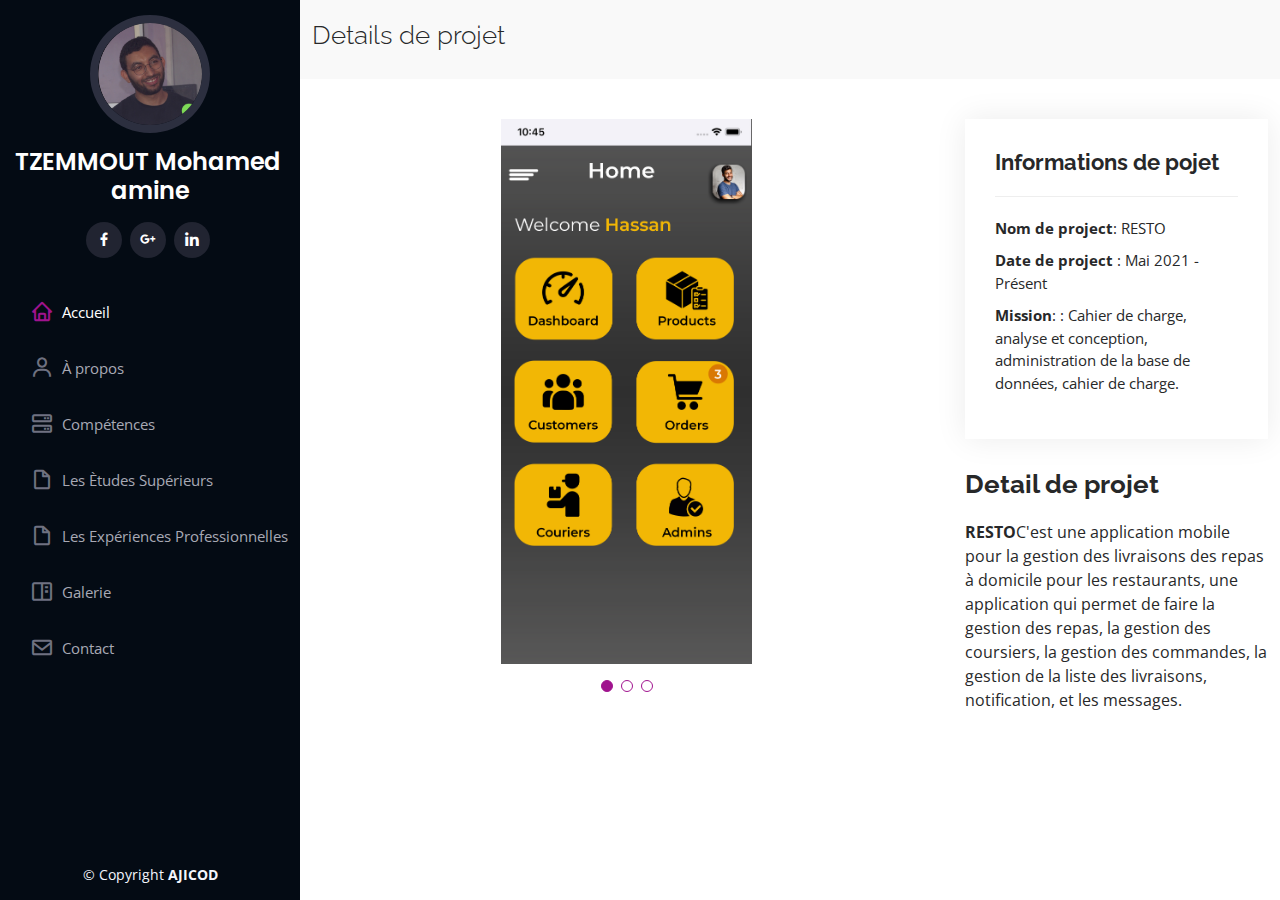
<file: portfolio_details/resto-details.html>
<!DOCTYPE html>
<html lang="en">
  <head>
    <meta charset="utf-8" />
    <meta content="width=device-width, initial-scale=1.0" name="viewport" />

    <title>Portfolio Details</title>
    <meta content="" name="description" />
    <meta content="" name="keywords" />

    <!-- Favicons -->
    <link href="../assets/img/ma-photo.png" rel="icon" />
    <link href="../assets/img/apple-touch-icon.png" rel="apple-touch-icon" />

    <!-- Google Fonts -->
    <link
      href="https://fonts.googleapis.com/css?family=Open+Sans:300,300i,400,400i,600,600i,700,700i|Raleway:300,300i,400,400i,500,500i,600,600i,700,700i|Poppins:300,300i,400,400i,500,500i,600,600i,700,700i"
      rel="stylesheet"
    />

    <!-- Vendor CSS Files -->
    <link href="../assets/vendor/aos/aos.css" rel="stylesheet" />
    <link
      href="../assets/vendor/bootstrap/css/bootstrap.min.css"
      rel="stylesheet"
    />
    <link
      href="../assets/vendor/bootstrap-icons/bootstrap-icons.css"
      rel="stylesheet"
    />
    <link
      href="../assets/vendor/boxicons/css/boxicons.min.css"
      rel="stylesheet"
    />
    <link
      href="../assets/vendor/glightbox/css/glightbox.min.css"
      rel="stylesheet"
    />
    <link
      href="../assets/vendor/swiper/swiper-bundle.min.css"
      rel="stylesheet"
    />

    <!-- Template Main CSS File -->
    <link href="../assets/css/style.css" rel="stylesheet" />

    <!-- =======================================================
  * Template Name: iPortfolio - v3.3.0
  * Template URL: https://bootstrapmade.com/iportfolio-bootstrap-portfolio-websites-template/
  * Author: BootstrapMade.com
  * License: https://bootstrapmade.com/license/
  ======================================================== -->
  </head>

  <body>
    <!-- ======= Mobile nav toggle button ======= -->
    <i class="bi bi-list mobile-nav-toggle d-xl-none"></i>

    <!-- ======= Header ======= -->
    <header id="header">
      <div class="d-flex flex-column">
        <div class="profile">
          <img
            src="../assets/img/ma photo.png"
            alt=""
            class="img-fluid rounded-circle"
          />
          <h1 class="text-light">
            <a href="index.html">TZEMMOUT Mohamed amine</a>
          </h1>
          <div class="social-links mt-3 text-center">
            <a
              href="https://web.facebook.com/mohamedamine.tz?_rdc=1&_rdr"
              class="facebook"
              ><i class="bx bxl-facebook"></i
            ></a>

            <a href="mailto:m.med.amine.tzemmout@gmail.com" class="google-plus"
              ><i class="bx bxl-google-plus"></i
            ></a>
            <a
              href="https://www.linkedin.com/in/mohamed-amine-tzemmout/"
              class="linkedin"
              ><i class="bx bxl-linkedin"></i
            ></a>
          </div>
        </div>

        <nav id="navbar" class="nav-menu navbar">
          <ul>
            <li>
              <a href="../index.html#hero" class="nav-link scrollto active"
                ><i class="bx bx-home"></i> <span>Accueil</span></a
              >
            </li>
            <li>
              <a href="../index.html#about" class="nav-link scrollto"
                ><i class="bx bx-user"></i> <span>À propos</span></a
              >
            </li>
            <li>
              <a href="../index.html#services" class="nav-link scrollto"
                ><i class="bx bx-server"></i> <span>Compétences</span></a
              >
            </li>
            <li>
              <a href="#resume" class="nav-link scrollto"
                ><i class="bx bx-file-blank"></i>
                <span>Les Ètudes Supérieurs</span></a
              >
            </li>
            <li>
              <a href="#resume" class="nav-link scrollto"
                ><i class="bx bx-file-blank"></i>
                <span>Les Expériences Professionnelles</span></a
              >
            </li>
            <li>
              <a href="../index.html#portfolio" class="nav-link scrollto"
                ><i class="bx bx-book-content"></i> <span>Galerie</span></a
              >
            </li>

            <li>
              <a href="../index.html#contact" class="nav-link scrollto"
                ><i class="bx bx-envelope"></i> <span>Contact</span></a
              >
            </li>
          </ul>
        </nav>
      </div>
    </header>
    <!-- End Header -->

    <main id="main">
      <!-- ======= Breadcrumbs ======= -->
      <section id="breadcrumbs" class="breadcrumbs">
        <div class="container">
          <div class="d-flex justify-content-between align-items-center">
            <h2>Details de projet</h2>
          </div>
        </div>
      </section>
      <!-- End Breadcrumbs -->

      <!-- ======= Portfolio Details Section ======= -->
      <section id="portfolio-details" class="portfolio-details">
        <div class="container">
          <div class="row gy-4">
            <div class="col-lg-8">
              <div class="portfolio-details-slider swiper-container">
                <div class="swiper-wrapper align-items-center">
                  <div class="swiper-slide">
                    <img
                      src="../assets/img/portfolio/RESTO/IMG1.png"
                      alt=""
                      id="restoaaa"
                    />
                  </div>

                  <div class="swiper-slide">
                    <img
                      src="../assets/img/portfolio/RESTO/IMG2.png"
                      alt=""
                      id="restoaaa"
                    />
                  </div>

                  <div class="swiper-slide">
                    <img
                      src="../assets/img/portfolio/RESTO/IMG3.png"
                      alt=""
                      id="restoaaa"
                    />
                  </div>
                </div>
                <div class="swiper-pagination"></div>
              </div>
            </div>

            <div class="col-lg-4">
              <div class="portfolio-info">
                <h3>Informations de pojet</h3>
                <ul>
                  <li><strong>Nom de project</strong>: RESTO</li>
                  <li><strong>Date de project </strong>: Mai 2021 - Présent</li>
                  <li>
                    <strong>Mission</strong>: : Cahier de charge, analyse et
                    conception, administration de la base de données, cahier de
                    charge.
                  </li>
                </ul>
              </div>
              <div class="portfolio-description">
                <h2>Detail de projet</h2>
                <p>
                  <strong>RESTO</strong>C'est une application mobile pour la
                  gestion des livraisons des repas à domicile pour les
                  restaurants, une application qui permet de faire la gestion
                  des repas, la gestion des coursiers, la gestion des commandes,
                  la gestion de la liste des livraisons, notification, et les
                  messages.
                </p>
              </div>
            </div>
          </div>
        </div>
      </section>
      <!-- End Portfolio Details Section -->
    </main>
    <!-- End #main -->

    <!-- ======= Footer ======= -->
    <footer id="footer">
      <div class="container">
        <div class="copyright">
          &copy; Copyright <strong><span>AJICOD</span></strong>
        </div>
      </div>
    </footer>
    <!-- End  Footer -->

    <a
      href="#"
      class="back-to-top d-flex align-items-center justify-content-center"
      ><i class="bi bi-arrow-up-short"></i
    ></a>

    <!-- Vendor JS Files -->
    <script src="../assets/vendor/aos/aos.js"></script>
    <script src="../assets/vendor/bootstrap/js/bootstrap.bundle.min.js"></script>
    <script src="../assets/vendor/glightbox/js/glightbox.min.js"></script>
    <script src="../assets/vendor/isotope-layout/isotope.pkgd.min.js"></script>
    <script src="../assets/vendor/php-email-form/validate.js"></script>
    <script src="../assets/vendor/purecounter/purecounter.js"></script>
    <script src="../assets/vendor/swiper/swiper-bundle.min.js"></script>
    <script src="../assets/vendor/typed.js/typed.min.js"></script>
    <script src="../assets/vendor/waypoints/noframework.waypoints.js"></script>

    <!-- Template Main JS File -->
    <script src="../assets/js/main.js"></script>
  </body>
</html>
</file>
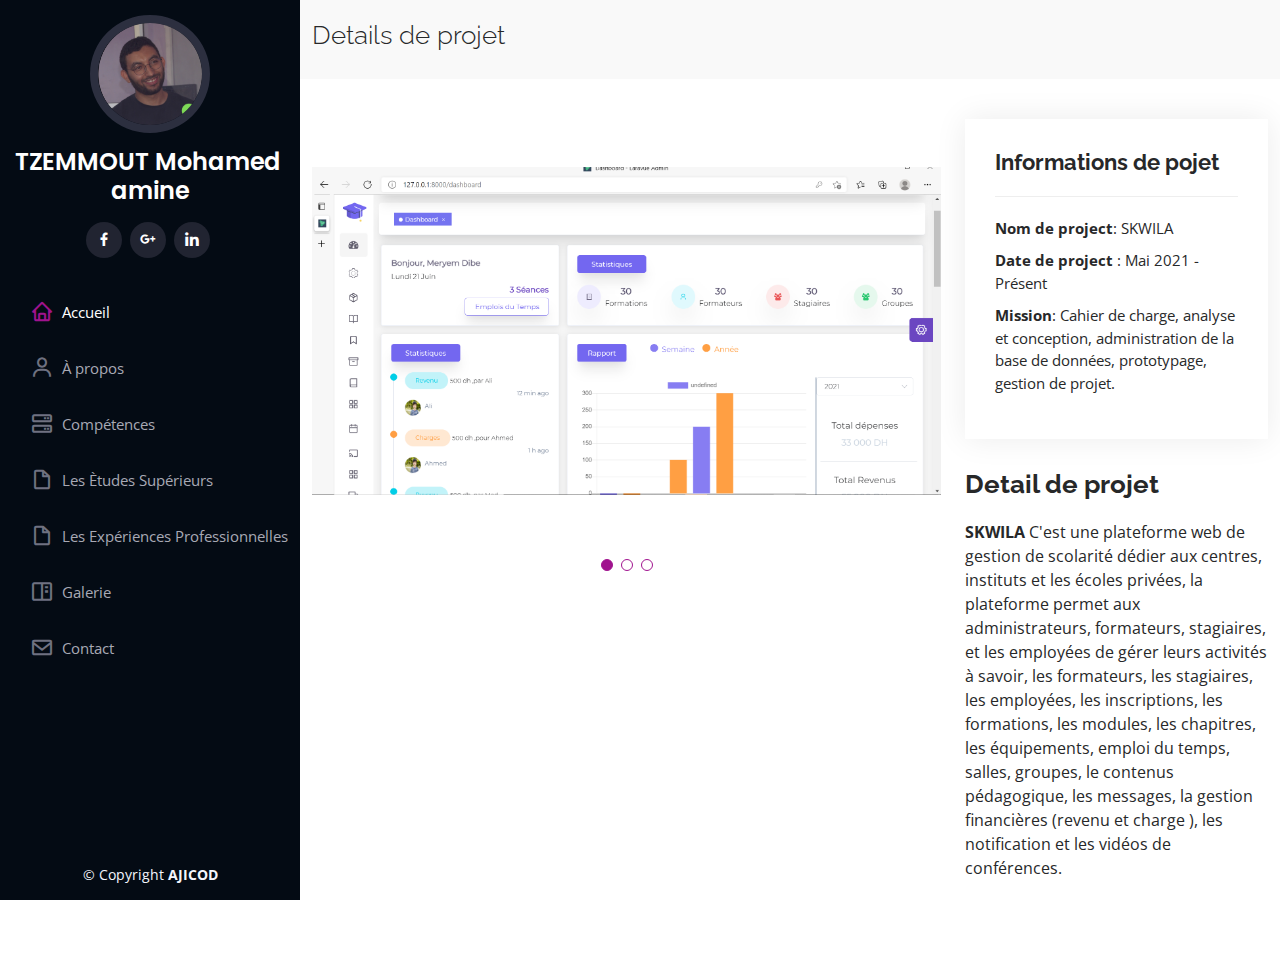
<file: portfolio_details/skwila-details.html>
<!DOCTYPE html>
<html lang="en">
  <head>
    <meta charset="utf-8" />
    <meta content="width=device-width, initial-scale=1.0" name="viewport" />

    <title>Portfolio Details</title>
    <meta content="" name="description" />
    <meta content="" name="keywords" />

    <!-- Favicons -->
    <link href="../assets/img/ma-photo.png" rel="icon" />
    <link href="../assets/img/apple-touch-icon.png" rel="apple-touch-icon" />

    <!-- Google Fonts -->
    <link
      href="https://fonts.googleapis.com/css?family=Open+Sans:300,300i,400,400i,600,600i,700,700i|Raleway:300,300i,400,400i,500,500i,600,600i,700,700i|Poppins:300,300i,400,400i,500,500i,600,600i,700,700i"
      rel="stylesheet"
    />

    <!-- Vendor CSS Files -->
    <link href="../assets/vendor/aos/aos.css" rel="stylesheet" />
    <link
      href="../assets/vendor/bootstrap/css/bootstrap.min.css"
      rel="stylesheet"
    />
    <link
      href="../assets/vendor/bootstrap-icons/bootstrap-icons.css"
      rel="stylesheet"
    />
    <link
      href="../assets/vendor/boxicons/css/boxicons.min.css"
      rel="stylesheet"
    />
    <link
      href="../assets/vendor/glightbox/css/glightbox.min.css"
      rel="stylesheet"
    />
    <link
      href="../assets/vendor/swiper/swiper-bundle.min.css"
      rel="stylesheet"
    />

    <!-- Template Main CSS File -->
    <link href="../assets/css/style.css" rel="stylesheet" />

    <!-- =======================================================
  * Template Name: iPortfolio - v3.3.0
  * Template URL: https://bootstrapmade.com/iportfolio-bootstrap-portfolio-websites-template/
  * Author: BootstrapMade.com
  * License: https://bootstrapmade.com/license/
  ======================================================== -->
  </head>

  <body>
    <!-- ======= Mobile nav toggle button ======= -->
    <i class="bi bi-list mobile-nav-toggle d-xl-none"></i>

    <!-- ======= Header ======= -->
    <header id="header">
      <div class="d-flex flex-column">
        <div class="profile">
          <img
            src="../assets/img/ma photo.png"
            alt=""
            class="img-fluid rounded-circle"
          />
          <h1 class="text-light">
            <a href="index.html">TZEMMOUT Mohamed amine</a>
          </h1>
          <div class="social-links mt-3 text-center">
            <a
              href="https://web.facebook.com/mohamedamine.tz?_rdc=1&_rdr"
              class="facebook"
              ><i class="bx bxl-facebook"></i
            ></a>

            <a href="mailto:m.med.amine.tzemmout@gmail.com" class="google-plus"
              ><i class="bx bxl-google-plus"></i
            ></a>
            <a
              href="https://www.linkedin.com/in/mohamed-amine-tzemmout/"
              class="linkedin"
              ><i class="bx bxl-linkedin"></i
            ></a>
          </div>
        </div>

        <nav id="navbar" class="nav-menu navbar">
          <ul>
            <li>
              <a href="../index.html#hero" class="nav-link scrollto active"
                ><i class="bx bx-home"></i> <span>Accueil</span></a
              >
            </li>
            <li>
              <a href="../index.html#about" class="nav-link scrollto"
                ><i class="bx bx-user"></i> <span>À propos</span></a
              >
            </li>
            <li>
              <a href="../index.html#services" class="nav-link scrollto"
                ><i class="bx bx-server"></i> <span>Compétences</span></a
              >
            </li>
            <li>
              <a href="#resume" class="nav-link scrollto"
                ><i class="bx bx-file-blank"></i>
                <span>Les Ètudes Supérieurs</span></a
              >
            </li>
            <li>
              <a href="#resume" class="nav-link scrollto"
                ><i class="bx bx-file-blank"></i>
                <span>Les Expériences Professionnelles</span></a
              >
            </li>
            <li>
              <a href="../index.html#portfolio" class="nav-link scrollto"
                ><i class="bx bx-book-content"></i> <span>Galerie</span></a
              >
            </li>

            <li>
              <a href="../index.html#contact" class="nav-link scrollto"
                ><i class="bx bx-envelope"></i> <span>Contact</span></a
              >
            </li>
          </ul>
        </nav>
      </div>
    </header>
    <!-- End Header -->

    <main id="main">
      <!-- ======= Breadcrumbs ======= -->
      <section id="breadcrumbs" class="breadcrumbs">
        <div class="container">
          <div class="d-flex justify-content-between align-items-center">
            <h2>Details de projet</h2>
          </div>
        </div>
      </section>
      <!-- End Breadcrumbs -->

      <!-- ======= Portfolio Details Section ======= -->
      <section id="portfolio-details" class="portfolio-details">
        <div class="container">
          <div class="row gy-4">
            <div class="col-lg-8">
              <div class="portfolio-details-slider swiper-container">
                <div class="swiper-wrapper align-items-center">
                  <div class="swiper-slide">
                    <img
                      src="../assets/img/portfolio/skwiila/IMG1.png"
                      alt=""
                    />
                  </div>

                  <div class="swiper-slide">
                    <img
                      src="../assets/img/portfolio/skwiila/IMG2.png"
                      alt=""
                    />
                  </div>

                  <div class="swiper-slide">
                    <img
                      src="../assets/img/portfolio/skwiila/IMG3.png"
                      alt=""
                    />
                  </div>
                </div>
                <div class="swiper-pagination"></div>
              </div>
            </div>

            <div class="col-lg-4">
              <div class="portfolio-info">
                <h3>Informations de pojet</h3>
                <ul>
                  <li><strong>Nom de project</strong>: SKWILA</li>
                  <li><strong>Date de project </strong>: Mai 2021 - Présent</li>
                  <li>
                    <strong>Mission</strong>: Cahier de charge, analyse et
                    conception, administration de la base de données,
                    prototypage, gestion de projet.
                  </li>
                </ul>
              </div>
              <div class="portfolio-description">
                <h2>Detail de projet</h2>
                <p>
                  <strong>SKWILA</strong> C'est une plateforme web de gestion de
                  scolarité dédier aux centres, instituts et les écoles privées,
                  la plateforme permet aux administrateurs, formateurs,
                  stagiaires, et les employées de gérer leurs activités à
                  savoir, les formateurs, les stagiaires, les employées, les
                  inscriptions, les formations, les modules, les chapitres, les
                  équipements, emploi du temps, salles, groupes, le contenus
                  pédagogique, les messages, la gestion financières (revenu et
                  charge ), les notification et les vidéos de conférences.
                </p>
              </div>
            </div>
          </div>
        </div>
      </section>
      <!-- End Portfolio Details Section -->
    </main>
    <!-- End #main -->

    <!-- ======= Footer ======= -->
    <footer id="footer">
      <div class="container">
        <div class="copyright">
          &copy; Copyright <strong><span>AJICOD</span></strong>
        </div>
      </div>
    </footer>
    <!-- End  Footer -->

    <a
      href="#"
      class="back-to-top d-flex align-items-center justify-content-center"
      ><i class="bi bi-arrow-up-short"></i
    ></a>

    <!-- Vendor JS Files -->
    <script src="../assets/vendor/aos/aos.js"></script>
    <script src="../assets/vendor/bootstrap/js/bootstrap.bundle.min.js"></script>
    <script src="../assets/vendor/glightbox/js/glightbox.min.js"></script>
    <script src="../assets/vendor/isotope-layout/isotope.pkgd.min.js"></script>
    <script src="../assets/vendor/php-email-form/validate.js"></script>
    <script src="../assets/vendor/purecounter/purecounter.js"></script>
    <script src="../assets/vendor/swiper/swiper-bundle.min.js"></script>
    <script src="../assets/vendor/typed.js/typed.min.js"></script>
    <script src="../assets/vendor/waypoints/noframework.waypoints.js"></script>

    <!-- Template Main JS File -->
    <script src="../assets/js/main.js"></script>
  </body>
</html>
</file>
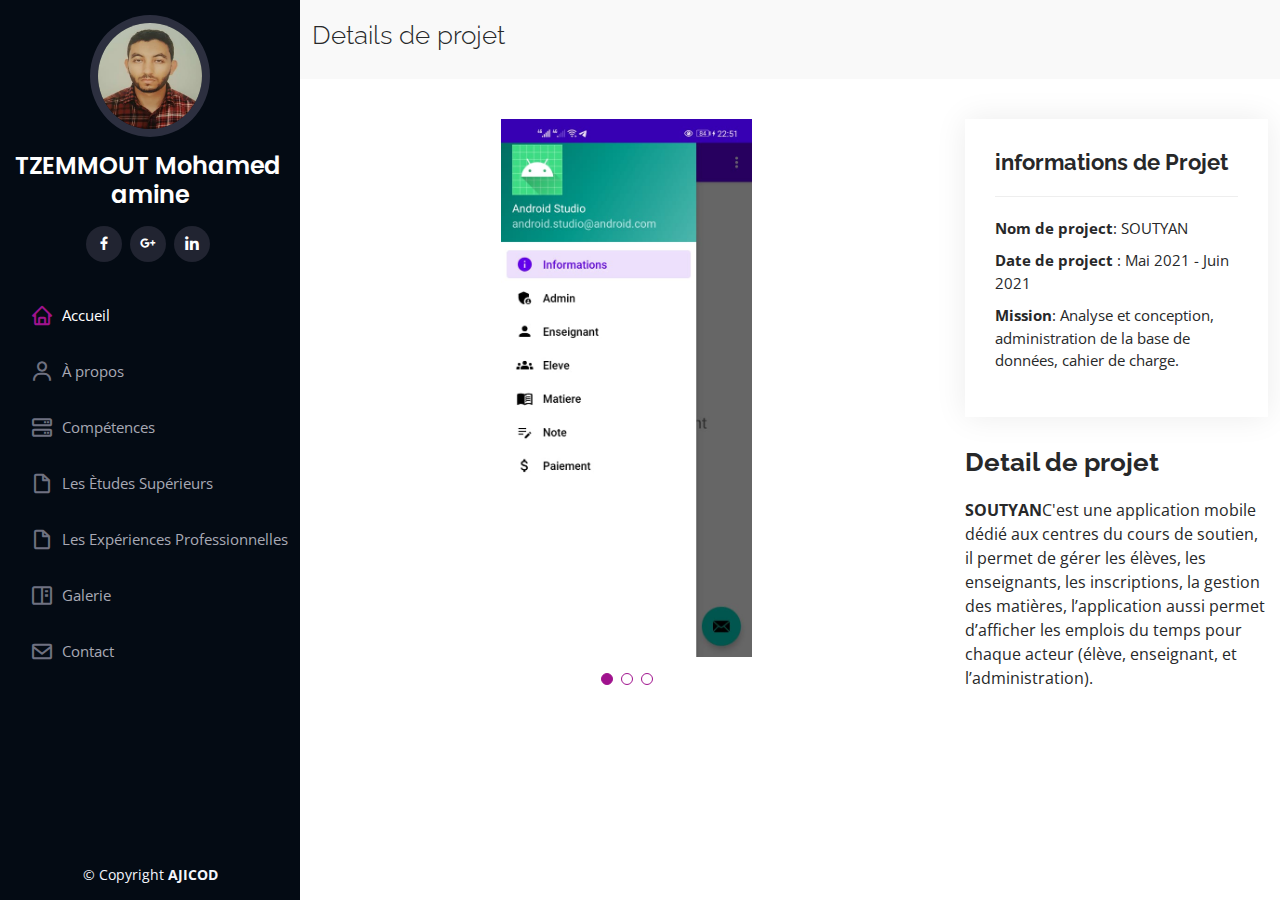
<file: portfolio_details/soutyan-details.html>
<!DOCTYPE html>
<html lang="en">
  <head>
    <meta charset="utf-8" />
    <meta content="width=device-width, initial-scale=1.0" name="viewport" />

    <title>Portfolio Details</title>
    <meta content="" name="description" />
    <meta content="" name="keywords" />

    <!-- Favicons -->
    <link href="../assets/img/prof.webp" rel="icon" />
    <link href="../assets/img/apple-touch-icon.png" rel="apple-touch-icon" />

    <!-- Google Fonts -->
    <link
      href="https://fonts.googleapis.com/css?family=Open+Sans:300,300i,400,400i,600,600i,700,700i|Raleway:300,300i,400,400i,500,500i,600,600i,700,700i|Poppins:300,300i,400,400i,500,500i,600,600i,700,700i"
      rel="stylesheet"
    />

    <!-- Vendor CSS Files -->
    <link href="../assets/vendor/aos/aos.css" rel="stylesheet" />
    <link
      href="../assets/vendor/bootstrap/css/bootstrap.min.css"
      rel="stylesheet"
    />
    <link
      href="../assets/vendor/bootstrap-icons/bootstrap-icons.css"
      rel="stylesheet"
    />
    <link
      href="../assets/vendor/boxicons/css/boxicons.min.css"
      rel="stylesheet"
    />
    <link
      href="../assets/vendor/glightbox/css/glightbox.min.css"
      rel="stylesheet"
    />
    <link
      href="../assets/vendor/swiper/swiper-bundle.min.css"
      rel="stylesheet"
    />

    <!-- Template Main CSS File -->
    <link href="../assets/css/style.css" rel="stylesheet" />

    <!-- =======================================================
  * Template Name: iPortfolio - v3.3.0
  * Template URL: https://bootstrapmade.com/iportfolio-bootstrap-portfolio-websites-template/
  * Author: BootstrapMade.com
  * License: https://bootstrapmade.com/license/
  ======================================================== -->
  </head>

  <body>
    <!-- ======= Mobile nav toggle button ======= -->
    <i class="bi bi-list mobile-nav-toggle d-xl-none"></i>

    <!-- ======= Header ======= -->
    <header id="header">
      <div class="d-flex flex-column">
        <div class="profile">
          <img
            src="../assets/img/prof.webp"
            alt=""
            class="img-fluid rounded-circle"
          />
          <h1 class="text-light">
            <a href="index.html">TZEMMOUT Mohamed amine</a>
          </h1>
          <div class="social-links mt-3 text-center">
            <a
              href="https://web.facebook.com/mohamedamine.tz?_rdc=1&_rdr"
              class="facebook"
              ><i class="bx bxl-facebook"></i
            ></a>

            <a href="mailto:m.med.amine.tzemmout@gmail.com" class="google-plus"
              ><i class="bx bxl-google-plus"></i
            ></a>
            <a
              href="https://www.linkedin.com/in/mohamed-amine-tzemmout/"
              class="linkedin"
              ><i class="bx bxl-linkedin"></i
            ></a>
          </div>
        </div>

        <nav id="navbar" class="nav-menu navbar">
          <ul>
            <li>
              <a href="../index.html#hero" class="nav-link scrollto active"
                ><i class="bx bx-home"></i> <span>Accueil</span></a
              >
            </li>
            <li>
              <a href="../index.html#about" class="nav-link scrollto"
                ><i class="bx bx-user"></i> <span>À propos</span></a
              >
            </li>
            <li>
              <a href="../index.html#services" class="nav-link scrollto"
                ><i class="bx bx-server"></i> <span>Compétences</span></a
              >
            </li>
            <li>
              <a href="#resume" class="nav-link scrollto"
                ><i class="bx bx-file-blank"></i>
                <span>Les Ètudes Supérieurs</span></a
              >
            </li>
            <li>
              <a href="#resume" class="nav-link scrollto"
                ><i class="bx bx-file-blank"></i>
                <span>Les Expériences Professionnelles</span></a
              >
            </li>
            <li>
              <a href="../index.html#portfolio" class="nav-link scrollto"
                ><i class="bx bx-book-content"></i> <span>Galerie</span></a
              >
            </li>

            <li>
              <a href="../index.html#contact" class="nav-link scrollto"
                ><i class="bx bx-envelope"></i> <span>Contact</span></a
              >
            </li>
          </ul>
        </nav>
      </div>
    </header>
    <!-- End Header -->

    <main id="main">
      <!-- ======= Breadcrumbs ======= -->
      <section id="breadcrumbs" class="breadcrumbs">
        <div class="container">
          <div class="d-flex justify-content-between align-items-center">
            <h2>Details de projet</h2>
          </div>
        </div>
      </section>
      <!-- End Breadcrumbs -->

      <!-- ======= Portfolio Details Section ======= -->
      <section id="portfolio-details" class="portfolio-details">
        <div class="container">
          <div class="row gy-4">
            <div class="col-lg-8">
              <div class="portfolio-details-slider swiper-container">
                <div class="swiper-wrapper align-items-center">
                  <div class="swiper-slide">
                    <img
                      src="../assets/img/portfolio/SOUTYAN/IMG1.png"
                      alt=""
                      id="soutyanaaa"
                    />
                  </div>

                  <div class="swiper-slide">
                    <img
                      src="../assets/img/portfolio/SOUTYAN/IMG2.png"
                      alt=""
                      id="soutyanaaa"
                    />
                  </div>

                  <div class="swiper-slide">
                    <img
                      src="../assets/img/portfolio/SOUTYAN/IMG3.png"
                      alt=""
                      id="soutyanaaa"
                    />
                  </div>
                </div>
                <div class="swiper-pagination"></div>
              </div>
            </div>

            <div class="col-lg-4">
              <div class="portfolio-info">
                <h3>informations de Projet</h3>
                <ul>
                  <li><strong>Nom de project</strong>: SOUTYAN</li>
                  <li>
                    <strong>Date de project </strong>: Mai 2021 - Juin 2021
                  </li>
                  <li>
                    <strong>Mission</strong>: Analyse et conception,
                    administration de la base de données, cahier de charge.
                  </li>
                </ul>
              </div>
              <div class="portfolio-description">
                <h2>Detail de projet</h2>
                <p>
                  <strong>SOUTYAN</strong>C'est une application mobile dédié aux
                  centres du cours de soutien, il permet de gérer les élèves,
                  les enseignants, les inscriptions, la gestion des matières,
                  l’application aussi permet d’afficher les emplois du temps
                  pour chaque acteur (élève, enseignant, et l’administration).
                </p>
              </div>
            </div>
          </div>
        </div>
      </section>
      <!-- End Portfolio Details Section -->
    </main>
    <!-- End #main -->

    <!-- ======= Footer ======= -->
    <footer id="footer">
      <div class="container">
        <div class="copyright">
          &copy; Copyright <strong><span>AJICOD</span></strong>
        </div>
      </div>
    </footer>
    <!-- End  Footer -->

    <a
      href="#"
      class="back-to-top d-flex align-items-center justify-content-center"
      ><i class="bi bi-arrow-up-short"></i
    ></a>

    <!-- Vendor JS Files -->
    <script src="../assets/vendor/aos/aos.js"></script>
    <script src="../assets/vendor/bootstrap/js/bootstrap.bundle.min.js"></script>
    <script src="../assets/vendor/glightbox/js/glightbox.min.js"></script>
    <script src="../assets/vendor/isotope-layout/isotope.pkgd.min.js"></script>
    <script src="../assets/vendor/php-email-form/validate.js"></script>
    <script src="../assets/vendor/purecounter/purecounter.js"></script>
    <script src="../assets/vendor/swiper/swiper-bundle.min.js"></script>
    <script src="../assets/vendor/typed.js/typed.min.js"></script>
    <script src="../assets/vendor/waypoints/noframework.waypoints.js"></script>

    <!-- Template Main JS File -->
    <script src="../assets/js/main.js"></script>
  </body>
</html>
</file>
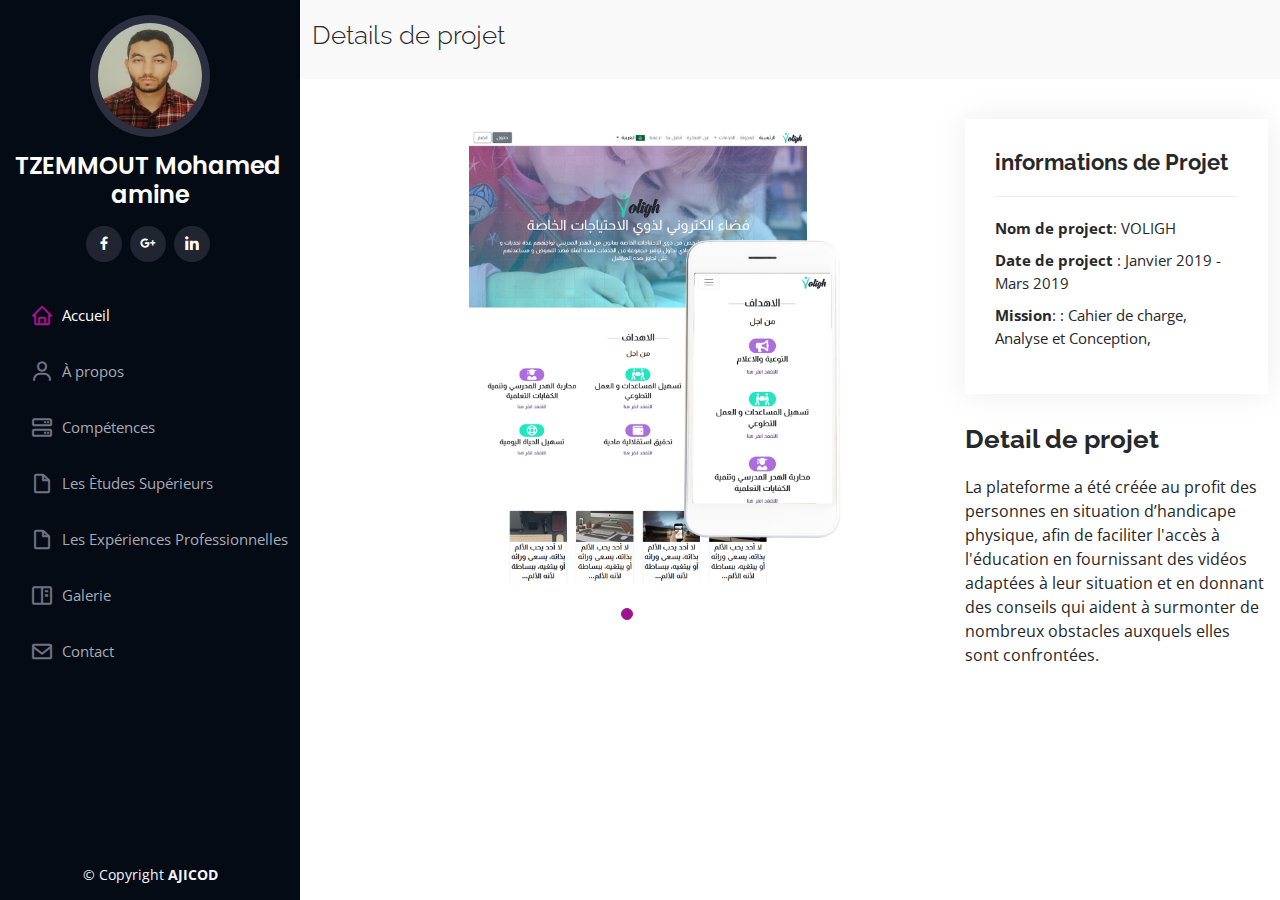
<file: portfolio_details/voligh-details.html>
<!DOCTYPE html>
<html lang="en">
  <head>
    <meta charset="utf-8" />
    <meta content="width=device-width, initial-scale=1.0" name="viewport" />

    <title>Portfolio Details</title>
    <meta content="" name="description" />
    <meta content="" name="keywords" />

    <!-- Favicons -->
    <link href="../assets/img/prof.webp" rel="icon" />
    <link href="../assets/img/apple-touch-icon.png" rel="apple-touch-icon" />

    <!-- Google Fonts -->
    <link
      href="https://fonts.googleapis.com/css?family=Open+Sans:300,300i,400,400i,600,600i,700,700i|Raleway:300,300i,400,400i,500,500i,600,600i,700,700i|Poppins:300,300i,400,400i,500,500i,600,600i,700,700i"
      rel="stylesheet"
    />

    <!-- Vendor CSS Files -->
    <link href="../assets/vendor/aos/aos.css" rel="stylesheet" />
    <link
      href="../assets/vendor/bootstrap/css/bootstrap.min.css"
      rel="stylesheet"
    />
    <link
      href="../assets/vendor/bootstrap-icons/bootstrap-icons.css"
      rel="stylesheet"
    />
    <link
      href="../assets/vendor/boxicons/css/boxicons.min.css"
      rel="stylesheet"
    />
    <link
      href="../assets/vendor/glightbox/css/glightbox.min.css"
      rel="stylesheet"
    />
    <link
      href="../assets/vendor/swiper/swiper-bundle.min.css"
      rel="stylesheet"
    />

    <!-- Template Main CSS File -->
    <link href="../assets/css/style.css" rel="stylesheet" />

    <!-- =======================================================
  * Template Name: iPortfolio - v3.3.0
  * Template URL: https://bootstrapmade.com/iportfolio-bootstrap-portfolio-websites-template/
  * Author: BootstrapMade.com
  * License: https://bootstrapmade.com/license/
  ======================================================== -->
  </head>

  <body>
    <!-- ======= Mobile nav toggle button ======= -->
    <i class="bi bi-list mobile-nav-toggle d-xl-none"></i>

    <!-- ======= Header ======= -->
    <header id="header">
      <div class="d-flex flex-column">
        <div class="profile">
          <img
            src="../assets/img/prof.webp"
            alt=""
            class="img-fluid rounded-circle"
          />
          <h1 class="text-light">
            <a href="index.html">TZEMMOUT Mohamed amine</a>
          </h1>
          <div class="social-links mt-3 text-center">
            <a
              href="https://web.facebook.com/mohamedamine.tz?_rdc=1&_rdr"
              class="facebook"
              ><i class="bx bxl-facebook"></i
            ></a>

            <a href="mailto:m.med.amine.tzemmout@gmail.com" class="google-plus"
              ><i class="bx bxl-google-plus"></i
            ></a>
            <a
              href="https://www.linkedin.com/in/mohamed-amine-tzemmout/"
              class="linkedin"
              ><i class="bx bxl-linkedin"></i
            ></a>
          </div>
        </div>

        <nav id="navbar" class="nav-menu navbar">
          <ul>
            <li>
              <a href="../index.html#hero" class="nav-link scrollto active"
                ><i class="bx bx-home"></i> <span>Accueil</span></a
              >
            </li>
            <li>
              <a href="../index.html#about" class="nav-link scrollto"
                ><i class="bx bx-user"></i> <span>À propos</span></a
              >
            </li>
            <li>
              <a href="../index.html#services" class="nav-link scrollto"
                ><i class="bx bx-server"></i> <span>Compétences</span></a
              >
            </li>
            <li>
              <a href="#resume" class="nav-link scrollto"
                ><i class="bx bx-file-blank"></i>
                <span>Les Ètudes Supérieurs</span></a
              >
            </li>
            <li>
              <a href="#resume" class="nav-link scrollto"
                ><i class="bx bx-file-blank"></i>
                <span>Les Expériences Professionnelles</span></a
              >
            </li>
            <li>
              <a href="../index.html#portfolio" class="nav-link scrollto"
                ><i class="bx bx-book-content"></i> <span>Galerie</span></a
              >
            </li>

            <li>
              <a href="../index.html#contact" class="nav-link scrollto"
                ><i class="bx bx-envelope"></i> <span>Contact</span></a
              >
            </li>
          </ul>
        </nav>
      </div>
    </header>
    <!-- End Header -->

    <main id="main">
      <!-- ======= Breadcrumbs ======= -->
      <section id="breadcrumbs" class="breadcrumbs">
        <div class="container">
          <div class="d-flex justify-content-between align-items-center">
            <h2>Details de projet</h2>
          </div>
        </div>
      </section>
      <!-- End Breadcrumbs -->

      <!-- ======= Portfolio Details Section ======= -->
      <section id="portfolio-details" class="portfolio-details">
        <div class="container">
          <div class="row gy-4">
            <div class="col-lg-8">
              <div class="portfolio-details-slider swiper-container">
                <div class="swiper-wrapper align-items-center">
                  <div class="swiper-slide">
                    <img
                      src="../assets/img/portfolio/voligh/IMG1.png"
                      alt=""
                      id="volighaaa"
                    />
                  </div>
                </div>
                <div class="swiper-pagination"></div>
              </div>
            </div>

            <div class="col-lg-4">
              <div class="portfolio-info">
                <h3>informations de Projet</h3>
                <ul>
                  <li><strong>Nom de project</strong>: VOLIGH</li>
                  <li>
                    <strong>Date de project </strong>: Janvier 2019 - Mars 2019
                  </li>
                  <li>
                    <strong>Mission</strong>: : Cahier de charge, Analyse et
                    Conception,
                  </li>
                </ul>
              </div>
              <div class="portfolio-description">
                <h2>Detail de projet</h2>
                <p>
                  La plateforme a été créée au profit des personnes en situation
                  d’handicape physique, afin de faciliter l'accès à l'éducation
                  en fournissant des vidéos adaptées à leur situation et en
                  donnant des conseils qui aident à surmonter de nombreux
                  obstacles auxquels elles sont confrontées.
                </p>
              </div>
            </div>
          </div>
        </div>
      </section>
      <!-- End Portfolio Details Section -->
    </main>
    <!-- End #main -->

    <!-- ======= Footer ======= -->
    <footer id="footer">
      <div class="container">
        <div class="copyright">
          &copy; Copyright <strong><span>AJICOD</span></strong>
        </div>
      </div>
    </footer>
    <!-- End  Footer -->

    <a
      href="#"
      class="back-to-top d-flex align-items-center justify-content-center"
      ><i class="bi bi-arrow-up-short"></i
    ></a>

    <!-- Vendor JS Files -->
    <script src="../assets/vendor/aos/aos.js"></script>
    <script src="../assets/vendor/bootstrap/js/bootstrap.bundle.min.js"></script>
    <script src="../assets/vendor/glightbox/js/glightbox.min.js"></script>
    <script src="../assets/vendor/isotope-layout/isotope.pkgd.min.js"></script>
    <script src="../assets/vendor/php-email-form/validate.js"></script>
    <script src="../assets/vendor/purecounter/purecounter.js"></script>
    <script src="../assets/vendor/swiper/swiper-bundle.min.js"></script>
    <script src="../assets/vendor/typed.js/typed.min.js"></script>
    <script src="../assets/vendor/waypoints/noframework.waypoints.js"></script>

    <!-- Template Main JS File -->
    <script src="../assets/js/main.js"></script>
  </body>
</html>
</file>
<file: assets/css/style.css>
/**
* Template Name: iPortfolio - v3.3.0
* Template URL: https://bootstrapmade.com/iportfolio-bootstrap-portfolio-websites-template/
* Author: BootstrapMade.com
* License: https://bootstrapmade.com/license/
*/

/*--------------------------------------------------------------
# General
--------------------------------------------------------------*/
@import url("https://fonts.googleapis.com/css2?family=Poppins:wght@200;300;400;500;600;700&display=swap");

body {
  font-family: "Open Sans", sans-serif;
  color: #272829;
  margin: 0, auto;
}

a {
  color: #a0138e;
  text-decoration: none;
}

a:hover {
  color: #a0138e;
  text-decoration: none;
}

h1,
h2,
h3,
h4,
h5,
h6 {
  font-family: "Raleway", sans-serif;
}

/*--------------------------------------------------------------
# Back to top button
--------------------------------------------------------------*/
.back-to-top {
  position: fixed;
  visibility: hidden;
  opacity: 0;
  right: 15px;
  bottom: 15px;
  z-index: 996;
  background: #a0138e;
  width: 40px;
  height: 40px;
  border-radius: 50px;
  transition: all 0.4s;
}

.back-to-top i {
  font-size: 28px;
  color: #fff;
  line-height: 0;
}

.back-to-top:hover {
  background: #2eafec;
  color: #fff;
}

.back-to-top.active {
  visibility: visible;
  opacity: 1;
}

/*--------------------------------------------------------------
# Header
--------------------------------------------------------------*/
#header {
  position: fixed;
  top: 0;
  left: 0;
  bottom: 0;
  width: 300px;
  transition: all ease-in-out 0.5s;
  z-index: 9997;
  transition: all 0.5s;
  padding: 0 15px;
  background: #040b14;
  overflow-y: auto;
}

#header .profile img {
  margin: 15px auto;
  display: block;
  width: 120px;
  border: 8px solid #2c2f3f;
}

#header .profile h1 {
  font-size: 24px;
  margin: 0;
  padding: 0;
  font-weight: 600;
  -moz-text-align-last: center;
  text-align-last: center;
  font-family: "Poppins", sans-serif;
}

#header .profile h1 a,
#header .profile h1 a:hover {
  color: #fff;
  text-decoration: none;
}

#header .profile .social-links a {
  font-size: 18px;
  display: inline-block;
  background: #212431;
  color: #fff;
  line-height: 1;
  padding: 8px 0;
  margin-right: 4px;
  border-radius: 50%;
  text-align: center;
  width: 36px;
  height: 36px;
  transition: 0.3s;
}

#header .profile .social-links a:hover {
  background: #a0138e;
  color: #fff;
  text-decoration: none;
}

#main {
  margin-left: 300px;
}

@media (max-width: 1199px) {
  #header {
    left: -300px;
  }
  #main {
    margin-left: 0;
  }
}

/*--------------------------------------------------------------
# Navigation Menu
--------------------------------------------------------------*/
/* Desktop Navigation */
.nav-menu {
  padding: 30px 0 0 0;
}

.nav-menu * {
  margin: 0;
  padding: 0;
  list-style: none;
}

.nav-menu > ul > li {
  position: relative;
  white-space: nowrap;
}

.nav-menu a,
.nav-menu a:focus {
  display: flex;
  align-items: center;
  color: #a8a9b4;
  padding: 12px 15px;
  margin-bottom: 8px;
  transition: 0.3s;
  font-size: 15px;
}

.nav-menu a i,
.nav-menu a:focus i {
  font-size: 24px;
  padding-right: 8px;
  color: #6f7180;
}

.nav-menu a:hover,
.nav-menu .active,
.nav-menu .active:focus,
.nav-menu li:hover > a {
  text-decoration: none;
  color: #fff;
}

.nav-menu a:hover i,
.nav-menu .active i,
.nav-menu .active:focus i,
.nav-menu li:hover > a i {
  color: #a0138e;
}

/* Mobile Navigation */
.mobile-nav-toggle {
  position: fixed;
  right: 15px;
  top: 15px;
  z-index: 9998;
  border: 0;
  font-size: 24px;
  transition: all 0.4s;
  outline: none !important;
  background-color: #a0138e;
  color: #fff;
  width: 40px;
  height: 40px;
  display: inline-flex;
  align-items: center;
  justify-content: center;
  line-height: 0;
  border-radius: 50px;
  cursor: pointer;
}

.mobile-nav-active {
  overflow: hidden;
}

.mobile-nav-active #header {
  left: 0;
}

/*--------------------------------------------------------------
# Hero Section
--------------------------------------------------------------*/
#hero {
  width: 100%;
  height: 100vh;
  background: url("../img/hero-bg.jpg") top center;
  background-size: cover;
}

#hero:before {
  content: "";
  background: rgba(5, 13, 24, 0.3);
  position: absolute;
  bottom: 0;
  top: 0;
  left: 0;
  right: 0;
  z-index: 1;
}

#hero .hero-container {
  position: relative;
  z-index: 2;
  min-width: 300px;
}

#hero h1 {
  margin: 0 0 10px 0;
  font-size: 64px;
  font-weight: 700;
  line-height: 56px;
  color: #fff;
}

#hero p {
  color: #fff;
  margin-bottom: 50px;
  font-size: 26px;
  font-family: "Poppins", sans-serif;
  position: relative;
  left: 15%;
}

#hero p span {
  color: #fff;
  padding-bottom: 4px;
  letter-spacing: 1px;
  border-bottom: 3px solid #a0138e;
}

@media (min-width: 1024px) {
  #hero {
    background-attachment: fixed;
  }
}

@media (max-width: 768px) {
  #hero h1 {
    font-size: 28px;
    line-height: 36px;
  }
  #hero h2 {
    font-size: 18px;
    line-height: 24px;
    margin-bottom: 30px;
  }
}

/*START OF SKILLS TO MORE SERVISES */
.skills {
  padding-top: 20px;
}

.skills .card {
  border: 0;
  padding: 160px 20px 20px 20px;
  position: relative;
  width: 100%;
  background-size: cover;
  background-repeat: no-repeat;
  background-position: center center;
}

.skills .card-body {
  z-index: 10;
  background: rgba(255, 255, 255, 0.9);
  padding: 15px 30px;
  box-shadow: 0px 2px 15px rgba(0, 0, 0, 0.1);
  transition: 0.3s;
  transition: ease-in-out 0.4s;
  border-radius: 5px;
}

.skills .card-title {
  font-weight: 700;
  text-align: center;
  margin-bottom: 15px;
}

.skills .card-title a {
  color: #222222;
}

.skills .card-text {
  color: #5e5e5e;
}

.skills .read-more a {
  color: #777777;
  text-transform: uppercase;
  font-weight: 600;
  font-size: 12px;
  transition: 0.4s;
}

.skills .read-more a:hover {
  text-decoration: underline;
}

.skills .card:hover .card-body {
  background: #3498db;
}

.skills .card:hover .read-more a,
.skills .card:hover .card-title,
.skills .card:hover .card-title a,
.skills .card:hover .card-text {
  color: #fff;
}
/* END OF SKILLS TO MORE SERVISES */
/*--------------------------------------------------------------
# Sections General
--------------------------------------------------------------*/
section {
  padding: 60px 0;
  overflow: hidden;
}

.section-bg {
  background: #f5f8fd;
}

.section-title {
  padding-bottom: 30px;
}

.section-title h2 {
  font-size: 32px;
  font-weight: bold;
  margin-bottom: 20px;
  padding-bottom: 20px;
  position: relative;
  color: #a0138e;
}

.section-title h2::after {
  content: "";
  position: absolute;
  display: block;
  width: 50px;
  height: 3px;
  background: #a0138e;
  bottom: 0;
  left: 0;
}

.section-title p {
  margin-bottom: 0;
}

/*--------------------------------------------------------------
# About
--------------------------------------------------------------*/
.about .content h3 {
  font-weight: 700;
  font-size: 26px;
  color: #a0138e;
}

.about .content ul {
  list-style: none;
  padding: 0;
}

.about .content ul li {
  margin-bottom: 20px;
  display: flex;
  align-items: center;
}

.about .content ul strong {
  margin-right: 10px;
}

.about .content ul i {
  font-size: 16px;
  margin-right: 5px;
  color: #a0138e;
  line-height: 0;
}

.about .content p:last-child {
  margin-bottom: 0;
}

/*--------------------------------------------------------------
# Facts
--------------------------------------------------------------*/
.facts {
  padding-bottom: 0px;

  background: #f5f8fd;
}

.facts .count-box {
  padding: 30px;
  width: 100%;
}

.facts .count-box i {
  display: block;
  font-size: 44px;
  color: #a0138e;
  float: left;
  line-height: 2;
}

.facts .count-box span {
  font-size: 48px;
  line-height: 78px;
  display: block;
  font-weight: 700;
  color: #050d18;
  margin-left: 60px;
}

.facts .count-box p {
  padding: 15px 0 0 0;
  margin: 0 0 0 60px;
  font-family: "Raleway", sans-serif;
  font-size: 14px;
  color: #122f57;
}

.facts .count-box a {
  font-weight: 600;
  display: block;
  margin-top: 20px;
  color: #122f57;
  font-size: 15px;
  font-family: "Poppins", sans-serif;
  transition: ease-in-out 0.3s;
}

.facts .count-box a:hover {
  color: #1f5297;
}

/*--------------------------------------------------------------
# Skills
--------------------------------------------------------------*/
.skills .progress {
  height: 60px;
  display: block;
  background: none;
  border-radius: 0;
}

.skills .progress .skill {
  padding: 0;
  margin: 0 0 6px 0;
  text-transform: uppercase;
  display: block;
  font-weight: 600;
  font-family: "Poppins", sans-serif;
  color: #050d18;
}

.skills .progress .skill .val {
  float: right;
  font-style: normal;
}

.skills .progress-bar-wrap {
  background: #dce8f8;
  height: 10px;
}

.skills .progress-bar {
  width: 1px;
  height: 10px;
  transition: 0.9s;
  background-color: #a0138e;
}

/*--------------------------------------------------------------
# Resume
--------------------------------------------------------------*/
.resume .resume-title {
  font-size: 26px;
  font-weight: 700;
  margin-top: 20px;
  margin-bottom: 20px;
  color: #050d18;
}

.resume .resume-item {
  padding: 0 0 20px 20px;
  margin-top: -2px;
  border-left: 2px solid #a0138e;
  position: relative;
}

.resume .resume-item h4 {
  line-height: 18px;
  font-size: 18px;
  font-weight: 600;
  text-transform: uppercase;
  font-family: "Poppins", sans-serif;
  color: #050d18;
  margin-bottom: 10px;
}

.resume .resume-item h5 {
  font-size: 16px;
  background: #e4edf9;
  padding: 5px 15px;
  display: inline-block;
  font-weight: 600;
  margin-bottom: 10px;
}

.resume .resume-item ul {
  padding-left: 20px;
}

.resume .resume-item ul li {
  padding-bottom: 10px;
}

.resume .resume-item:last-child {
  padding-bottom: 0;
}

.resume .resume-item::before {
  content: "";
  position: absolute;
  width: 16px;
  height: 16px;
  border-radius: 50px;
  left: -9px;
  top: 0;
  background: #fff;
  border: 2px solid #a0138e;
}

/*--------------------------------------------------------------
# Portfolio
--------------------------------------------------------------*/
.portfolio .portfolio-item {
  margin-bottom: 30px;
  height: 200px;
  overflow: hidden;
}

.portfolio #portfolio-flters {
  padding: 0;
  margin: 0 auto 35px auto;
  list-style: none;
  text-align: center;
  /* background: #fff; */
  border-radius: 50px;
  padding: 2px 15px;
}

.portfolio #portfolio-flters li {
  cursor: pointer;
  display: inline-block;
  padding: 10px 15px 8px 15px;
  font-size: 14px;
  font-weight: 600;
  line-height: 1;
  text-transform: uppercase;
  color: #272829;
  margin-bottom: 5px;
  transition: all 0.3s ease-in-out;
}

.portfolio #portfolio-flters li:hover,
.portfolio #portfolio-flters li.filter-active {
  color: #a0138e;
}

.portfolio #portfolio-flters li:last-child {
  margin-right: 0;
}

.portfolio .portfolio-wrap {
  transition: 0.3s;
  position: relative;
  overflow: hidden;
  height: 200px;
  z-index: 1;
}

.portfolio .portfolio-wrap::before {
  content: "";
  background: rgba(255, 255, 255, 0.5);
  position: absolute;
  left: 0;
  right: 0;
  top: 0;
  bottom: 0;
  transition: all ease-in-out 0.3s;
  z-index: 2;
  opacity: 0;
}

.portfolio .portfolio-wrap .portfolio-links {
  opacity: 1;
  left: 0;
  right: 0;
  bottom: -60px;
  z-index: 3;
  position: absolute;
  transition: all ease-in-out 0.3s;
  display: flex;
  justify-content: center;
}

.portfolio .portfolio-wrap .portfolio-links a {
  color: #fff;
  font-size: 28px;
  text-align: center;
  background: rgba(20, 157, 221, 0.75);
  transition: 0.3s;
  width: 50%;
}

.portfolio .portfolio-wrap .portfolio-links a:hover {
  background: rgba(20, 157, 221, 0.95);
}

.portfolio .portfolio-wrap .portfolio-links a + a {
  border-left: 1px solid #a0138e;
}

.portfolio .portfolio-wrap:hover::before {
  top: 0;
  left: 0;
  right: 0;
  bottom: 0;
  opacity: 1;
}

.portfolio .portfolio-wrap:hover .portfolio-links {
  opacity: 1;
  bottom: 0;
}
.portfolio-pagination-wrap ul {
  margin: 0;
  padding: 0;
  list-style: none;
  text-align: center;
}
ul {
  display: block;
  margin-block-start: 1em;
  margin-block-end: 1em;
  margin-inline-start: 0px;
  margin-inline-end: 0px;
  padding-inline-start: 40px;
}

/*--------------------------------------------------------------
# Portfolio Details
--------------------------------------------------------------*/
.portfolio-details {
  padding-top: 40px;
}

.portfolio-details .portfolio-details-slider img {
  width: 100%;
}
#restoaaa {
  max-height: 550px;
  width: 40%;
  position: relative;
  left: 30%;
}
#soutyanaaa {
  max-height: 550px;
  width: 40%;
  position: relative;
  left: 30%;
}
#volighaaa {
  max-height: 700px;
  width: 60%;
  position: relative;
  left: 25%;
}
.portfolio-details .portfolio-details-slider .swiper-pagination {
  margin-top: 20px;
  position: relative;
}

.portfolio-details
  .portfolio-details-slider
  .swiper-pagination
  .swiper-pagination-bullet {
  width: 12px;
  height: 12px;
  background-color: #fff;
  opacity: 1;
  border: 1px solid #a0138e;
}

.portfolio-details
  .portfolio-details-slider
  .swiper-pagination
  .swiper-pagination-bullet-active {
  background-color: #a0138e;
}

.portfolio-details .portfolio-info {
  padding: 30px;
  box-shadow: 0px 0 30px rgba(5, 13, 24, 0.08);
}

.portfolio-details .portfolio-info h3 {
  font-size: 22px;
  font-weight: 700;
  margin-bottom: 20px;
  padding-bottom: 20px;
  border-bottom: 1px solid #eee;
}

.portfolio-details .portfolio-info ul {
  list-style: none;
  padding: 0;
  font-size: 15px;
}

.portfolio-details .portfolio-info ul li + li {
  margin-top: 10px;
}

.portfolio-details .portfolio-description {
  padding-top: 30px;
}

.portfolio-details .portfolio-description h2 {
  font-size: 26px;
  font-weight: 700;
  margin-bottom: 20px;
}

.portfolio-details .portfolio-description p {
  padding: 0;
}

/*--------------------------------------------------------------
# Services
--------------------------------------------------------------*/
.services .icon-box {
  margin-bottom: 20px;
}

.services .icon {
  float: left;
  display: flex;
  align-items: center;
  justify-content: center;
  width: 54px;
  height: 54px;
  background: #a0138e;
  border-radius: 50%;
  transition: 0.5s;
  border: 1px solid #a0138e;
}

.services .icon i {
  color: #fff;
  font-size: 24px;
  line-height: 0;
}

.services .icon-box:hover .icon {
  background: #fff;
}

.services .icon-box:hover .icon i {
  color: #a0138e;
}

.services .title {
  margin-left: 80px;
  font-weight: 700;
  margin-bottom: 15px;
  font-size: 18px;
}

.services .title a {
  color: #343a40;
}

.services .title a:hover {
  color: #a0138e;
}

.services .description {
  margin-left: 80px;
  line-height: 24px;
  font-size: 14px;
}

/*--------------------------------------------------------------
# Testimonials
--------------------------------------------------------------*/
.testimonials .testimonial-item {
  box-sizing: content-box;
  min-height: 320px;
}

.testimonials .testimonial-item .testimonial-img {
  width: 90px;
  border-radius: 50%;
  margin: -40px 0 0 40px;
  position: relative;
  z-index: 2;
  border: 6px solid #fff;
  box-shadow: 0px 5px 15px rgba(0, 0, 0, 0.1);
}

.testimonials .testimonial-item h3 {
  font-size: 18px;
  font-weight: bold;
  margin: 10px 0 5px 45px;
  color: #2c4964;
}

.testimonials .testimonial-item h4 {
  font-size: 14px;
  color: #6b96be;
  margin: 0 0 0 45px;
}

.testimonials .testimonial-item .quote-icon-left,
.testimonials .testimonial-item .quote-icon-right {
  color: #a0138e;
  font-size: 26px;
}

.testimonials .testimonial-item .quote-icon-left {
  display: inline-block;
  left: -5px;
  position: relative;
}

.testimonials .testimonial-item .quote-icon-right {
  display: inline-block;
  right: -5px;
  position: relative;
  top: 10px;
}

.testimonials .testimonial-item p {
  min-height: 260px;
  font-style: italic;
  margin: 0 15px 0 15px;
  padding: 20px 20px 60px 20px;
  background: #fff;
  position: relative;
  border-radius: 6px;
  position: relative;
  z-index: 1;
  box-shadow: 0px 2px 15px rgba(0, 0, 0, 0.1);
}

.testimonials .swiper-pagination {
  margin-top: 40px;
  position: relative;
}

.testimonials .swiper-pagination .swiper-pagination-bullet {
  width: 12px;
  height: 12px;
  background-color: #fff;
  opacity: 1;
  border: 1px solid #a0138e;
}

.testimonials .swiper-pagination .swiper-pagination-bullet-active {
  background-color: #a0138e;
}

@media (max-width: 767px) {
  .testimonials {
    margin: 30px 10px;
  }
}

/*--------------------------------------------------------------
# Contact
--------------------------------------------------------------*/
.contact {
  padding-bottom: 130px;
}

.contact .info {
  padding: 30px;
  background: #fff;
  width: 100%;
  box-shadow: 0 0 24px 0 rgba(0, 0, 0, 0.12);
}

.contact .info i {
  font-size: 20px;
  color: #a0138e;
  float: left;
  width: 44px;
  height: 44px;
  background: #dff3fc;
  display: flex;
  justify-content: center;
  align-items: center;
  border-radius: 50px;
  transition: all 0.3s ease-in-out;
}

.contact .info h4 {
  padding: 0 0 0 60px;
  font-size: 22px;
  font-weight: 600;
  margin-bottom: 5px;
  color: #050d18;
}

.contact .info p {
  padding: 0 0 10px 60px;
  margin-bottom: 20px;
  font-size: 14px;
  color: #173b6c;
}

.contact .info .email p {
  padding-top: 5px;
}

.contact .info .social-links {
  padding-left: 60px;
}

.contact .info .social-links a {
  font-size: 18px;
  display: inline-block;
  background: #333;
  color: #fff;
  line-height: 1;
  padding: 8px 0;
  border-radius: 50%;
  text-align: center;
  width: 36px;
  height: 36px;
  transition: 0.3s;
  margin-right: 10px;
}

.contact .info .social-links a:hover {
  background: #a0138e;
  color: #fff;
}

.contact .info .email:hover i,
.contact .info .address:hover i,
.contact .info .phone:hover i {
  background: #a0138e;
  color: #fff;
}

.contact .php-email-form {
  width: 100%;
  padding: 30px;
  background: #fff;
  box-shadow: 0 0 24px 0 rgba(0, 0, 0, 0.12);
}

.contact .php-email-form .form-group {
  padding-bottom: 8px;
}

.contact .php-email-form .validate {
  display: none;
  color: red;
  margin: 0 0 15px 0;
  font-weight: 400;
  font-size: 13px;
}

.contact .php-email-form .error-message {
  display: none;
  color: #fff;
  background: #ed3c0d;
  text-align: left;
  padding: 15px;
  font-weight: 600;
}

.contact .php-email-form .error-message br + br {
  margin-top: 25px;
}

.contact .php-email-form .sent-message {
  display: none;
  color: #fff;
  background: #18d26e;
  text-align: center;
  padding: 15px;
  font-weight: 600;
}

.contact .php-email-form .loading {
  display: none;
  background: #fff;
  text-align: center;
  padding: 15px;
}

.contact .php-email-form .loading:before {
  content: "";
  display: inline-block;
  border-radius: 50%;
  width: 24px;
  height: 24px;
  margin: 0 10px -6px 0;
  border: 3px solid #18d26e;
  border-top-color: #eee;
  -webkit-animation: animate-loading 1s linear infinite;
  animation: animate-loading 1s linear infinite;
}

.contact .php-email-form .form-group {
  margin-bottom: 15px;
}

.contact .php-email-form label {
  padding-bottom: 8px;
}

.contact .php-email-form input,
.contact .php-email-form textarea {
  border-radius: 0;
  box-shadow: none;
  font-size: 14px;
}

.contact .php-email-form input {
  height: 44px;
}

.contact .php-email-form textarea {
  padding: 10px 15px;
}

.contact .php-email-form button[type="submit"] {
  background: #a0138e;
  border: 0;
  padding: 10px 24px;
  color: #fff;
  transition: 0.4s;
  border-radius: 4px;
}

.contact .php-email-form button[type="submit"]:hover {
  background: #a0138e;
}

@-webkit-keyframes animate-loading {
  0% {
    transform: rotate(0deg);
  }
  100% {
    transform: rotate(360deg);
  }
}

@keyframes animate-loading {
  0% {
    transform: rotate(0deg);
  }
  100% {
    transform: rotate(360deg);
  }
}

/*--------------------------------------------------------------
# Breadcrumbs
--------------------------------------------------------------*/
.breadcrumbs {
  padding: 20px 0;
  background: #f9f9f9;
}

.breadcrumbs h2 {
  font-size: 26px;
  font-weight: 300;
}

.breadcrumbs ol {
  display: flex;
  flex-wrap: wrap;
  list-style: none;
  padding: 0;
  margin: 0;
  font-size: 15px;
}

.breadcrumbs ol li + li {
  padding-left: 10px;
}

.breadcrumbs ol li + li::before {
  display: inline-block;
  padding-right: 10px;
  color: #0e2442;
  content: "/";
}

@media (max-width: 768px) {
  .breadcrumbs .d-flex {
    display: block !important;
  }
  .breadcrumbs ol {
    display: block;
  }
  .breadcrumbs ol li {
    display: inline-block;
  }
}

/*--------------------------------------------------------------
# Footer
--------------------------------------------------------------*/
#footer {
  padding: 15px;
  color: #f4f6fd;
  font-size: 14px;
  position: fixed;
  left: 0;
  bottom: 0;
  width: 300px;
  z-index: 9999;
  background: #040b14;
}

#footer .copyright {
  text-align: center;
}

#footer .credits {
  padding-top: 5px;
  text-align: center;
  font-size: 13px;
  color: #eaebf0;
}

@media (max-width: 1199px) {
  #footer {
    position: static;
    width: auto;
    padding-right: 20px 15px;
  }
}
</file>
